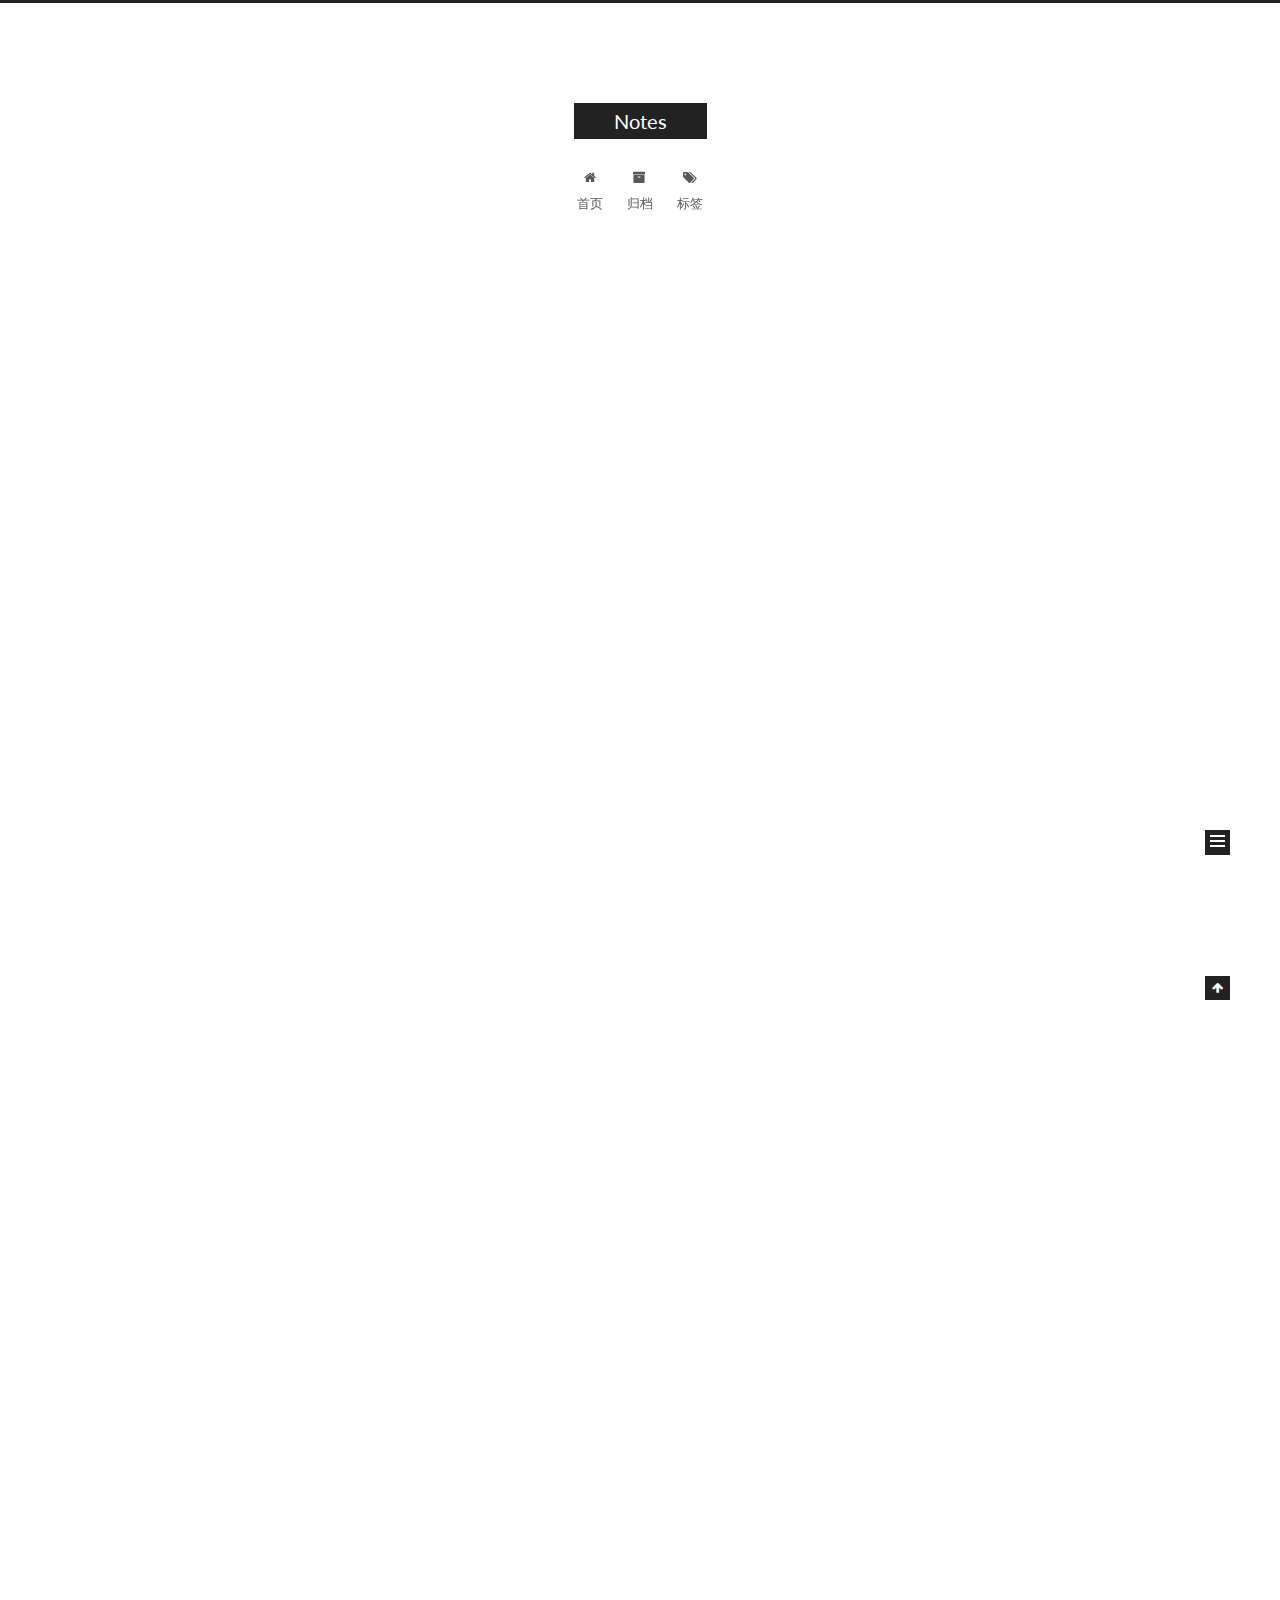
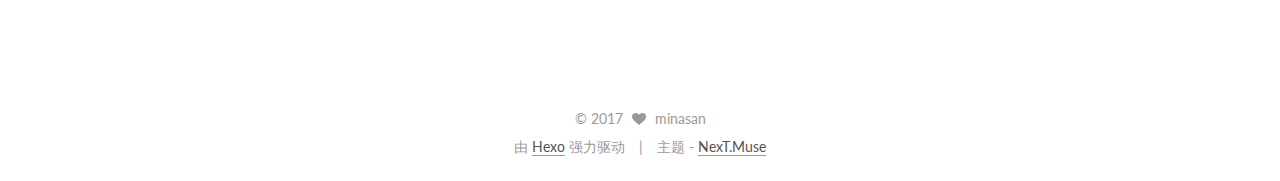
<file: index.html>
<!doctype html>



  


<html class="theme-next muse use-motion">
<head>
  <meta charset="UTF-8"/>
<meta http-equiv="X-UA-Compatible" content="IE=edge,chrome=1" />
<meta name="viewport" content="width=device-width, initial-scale=1, maximum-scale=1"/>



<meta http-equiv="Cache-Control" content="no-transform" />
<meta http-equiv="Cache-Control" content="no-siteapp" />












  
  
  <link href="/vendors/fancybox/source/jquery.fancybox.css?v=2.1.5" rel="stylesheet" type="text/css" />




  
  
  
  

  
    
    
  

  

  

  

  

  
    
    
    <link href="//fonts.googleapis.com/css?family=Lato:300,300italic,400,400italic,700,700italic&subset=latin,latin-ext" rel="stylesheet" type="text/css">
  






<link href="/vendors/font-awesome/css/font-awesome.min.css?v=4.4.0" rel="stylesheet" type="text/css" />

<link href="/css/main.css?v=5.0.1" rel="stylesheet" type="text/css" />


  <meta name="keywords" content="Hexo, NexT" />








  <link rel="shortcut icon" type="image/x-icon" href="/favicon.ico?v=5.0.1" />






<meta property="og:type" content="website">
<meta property="og:title" content="Notes">
<meta property="og:url" content="http://minasan.github.io/index.html">
<meta property="og:site_name" content="Notes">
<meta name="twitter:card" content="summary">
<meta name="twitter:title" content="Notes">



<script type="text/javascript" id="hexo.configuration">
  var NexT = window.NexT || {};
  var CONFIG = {
    scheme: 'Muse',
    sidebar: {"position":"left","display":"post"},
    fancybox: true,
    motion: true,
    duoshuo: {
      userId: 0,
      author: '博主'
    }
  };
</script>




  <link rel="canonical" href="http://minasan.github.io/"/>

  <title> Notes </title>
</head>

<body itemscope itemtype="http://schema.org/WebPage" lang="zh-Hans">

  










  
  
    
  

  <div class="container one-collumn sidebar-position-left 
   page-home 
 ">
    <div class="headband"></div>

    <header id="header" class="header" itemscope itemtype="http://schema.org/WPHeader">
      <div class="header-inner"><div class="site-meta ">
  

  <div class="custom-logo-site-title">
    <a href="/"  class="brand" rel="start">
      <span class="logo-line-before"><i></i></span>
      <span class="site-title">Notes</span>
      <span class="logo-line-after"><i></i></span>
    </a>
  </div>
  <p class="site-subtitle"></p>
</div>

<div class="site-nav-toggle">
  <button>
    <span class="btn-bar"></span>
    <span class="btn-bar"></span>
    <span class="btn-bar"></span>
  </button>
</div>

<nav class="site-nav">
  

  
    <ul id="menu" class="menu">
      
        
        <li class="menu-item menu-item-home">
          <a href="/" rel="section">
            
              <i class="menu-item-icon fa fa-fw fa-home"></i> <br />
            
            首页
          </a>
        </li>
      
        
        <li class="menu-item menu-item-archives">
          <a href="/archives" rel="section">
            
              <i class="menu-item-icon fa fa-fw fa-archive"></i> <br />
            
            归档
          </a>
        </li>
      
        
        <li class="menu-item menu-item-tags">
          <a href="/tags" rel="section">
            
              <i class="menu-item-icon fa fa-fw fa-tags"></i> <br />
            
            标签
          </a>
        </li>
      

      
    </ul>
  

  
</nav>

 </div>
    </header>

    <main id="main" class="main">
      <div class="main-inner">
        <div class="content-wrap">
          <div id="content" class="content">
            
  <section id="posts" class="posts-expand">
    
      

  
  

  
  
  

  <article class="post post-type-normal " itemscope itemtype="http://schema.org/Article">

    
      <header class="post-header">

        
        
          <h1 class="post-title" itemprop="name headline">
            
            
              
                
                <a class="post-title-link" href="/2017/01/14/test/" itemprop="url">
                  Test Post
                </a>
              
            
          </h1>
        

        <div class="post-meta">
          <span class="post-time">
            <span class="post-meta-item-icon">
              <i class="fa fa-calendar-o"></i>
            </span>
            <span class="post-meta-item-text">发表于</span>
            <time itemprop="dateCreated" datetime="2017-01-14T11:54:35+08:00" content="2017-01-14">
              2017-01-14
            </time>
          </span>

          

          
            
          

          

          
          

          
        </div>
      </header>
    


    <div class="post-body" itemprop="articleBody">

      
      

      
        
          
            <p>This is a test post.</p>

          
        
      
    </div>

    <div>
      
    </div>

    <div>
      
    </div>

    <footer class="post-footer">
      

      

      
      
        <div class="post-eof"></div>
      
    </footer>
  </article>


    
      

  
  

  
  
  

  <article class="post post-type-normal " itemscope itemtype="http://schema.org/Article">

    
      <header class="post-header">

        
        
          <h1 class="post-title" itemprop="name headline">
            
            
              
                
                <a class="post-title-link" href="/2017/01/14/hello-world/" itemprop="url">
                  Hello World
                </a>
              
            
          </h1>
        

        <div class="post-meta">
          <span class="post-time">
            <span class="post-meta-item-icon">
              <i class="fa fa-calendar-o"></i>
            </span>
            <span class="post-meta-item-text">发表于</span>
            <time itemprop="dateCreated" datetime="2017-01-14T11:54:23+08:00" content="2017-01-14">
              2017-01-14
            </time>
          </span>

          

          
            
          

          

          
          

          
        </div>
      </header>
    


    <div class="post-body" itemprop="articleBody">

      
      

      
        
          
            <p>Welcome to <a href="https://hexo.io/" target="_blank" rel="external">Hexo</a>! This is your very first post. Check <a href="https://hexo.io/docs/" target="_blank" rel="external">documentation</a> for more info. If you get any problems when using Hexo, you can find the answer in <a href="https://hexo.io/docs/troubleshooting.html" target="_blank" rel="external">troubleshooting</a> or you can ask me on <a href="https://github.com/hexojs/hexo/issues" target="_blank" rel="external">GitHub</a>.</p>
<h2 id="Quick-Start"><a href="#Quick-Start" class="headerlink" title="Quick Start"></a>Quick Start</h2><h3 id="Create-a-new-post"><a href="#Create-a-new-post" class="headerlink" title="Create a new post"></a>Create a new post</h3><figure class="highlight bash"><table><tr><td class="gutter"><pre><div class="line">1</div></pre></td><td class="code"><pre><div class="line">$ hexo new <span class="string">"My New Post"</span></div></pre></td></tr></table></figure>
<p>More info: <a href="https://hexo.io/docs/writing.html" target="_blank" rel="external">Writing</a></p>
<h3 id="Run-server"><a href="#Run-server" class="headerlink" title="Run server"></a>Run server</h3><figure class="highlight bash"><table><tr><td class="gutter"><pre><div class="line">1</div></pre></td><td class="code"><pre><div class="line">$ hexo server</div></pre></td></tr></table></figure>
<p>More info: <a href="https://hexo.io/docs/server.html" target="_blank" rel="external">Server</a></p>
<h3 id="Generate-static-files"><a href="#Generate-static-files" class="headerlink" title="Generate static files"></a>Generate static files</h3><figure class="highlight bash"><table><tr><td class="gutter"><pre><div class="line">1</div></pre></td><td class="code"><pre><div class="line">$ hexo generate</div></pre></td></tr></table></figure>
<p>More info: <a href="https://hexo.io/docs/generating.html" target="_blank" rel="external">Generating</a></p>
<h3 id="Deploy-to-remote-sites"><a href="#Deploy-to-remote-sites" class="headerlink" title="Deploy to remote sites"></a>Deploy to remote sites</h3><figure class="highlight bash"><table><tr><td class="gutter"><pre><div class="line">1</div></pre></td><td class="code"><pre><div class="line">$ hexo deploy</div></pre></td></tr></table></figure>
<p>More info: <a href="https://hexo.io/docs/deployment.html" target="_blank" rel="external">Deployment</a></p>

          
        
      
    </div>

    <div>
      
    </div>

    <div>
      
    </div>

    <footer class="post-footer">
      

      

      
      
        <div class="post-eof"></div>
      
    </footer>
  </article>


    
  </section>

  


          </div>
          


          

        </div>
        
          
  
  <div class="sidebar-toggle">
    <div class="sidebar-toggle-line-wrap">
      <span class="sidebar-toggle-line sidebar-toggle-line-first"></span>
      <span class="sidebar-toggle-line sidebar-toggle-line-middle"></span>
      <span class="sidebar-toggle-line sidebar-toggle-line-last"></span>
    </div>
  </div>

  <aside id="sidebar" class="sidebar">
    <div class="sidebar-inner">

      

      

      <section class="site-overview sidebar-panel  sidebar-panel-active ">
        <div class="site-author motion-element" itemprop="author" itemscope itemtype="http://schema.org/Person">
          <img class="site-author-image" itemprop="image"
               src="/images/avatar.gif"
               alt="minasan" />
          <p class="site-author-name" itemprop="name">minasan</p>
          <p class="site-description motion-element" itemprop="description"></p>
        </div>
        <nav class="site-state motion-element">
          <div class="site-state-item site-state-posts">
            <a href="/archives">
              <span class="site-state-item-count">2</span>
              <span class="site-state-item-name">日志</span>
            </a>
          </div>

          

          

        </nav>

        

        <div class="links-of-author motion-element">
          
        </div>

        
        

        
        

      </section>

      

    </div>
  </aside>


        
      </div>
    </main>

    <footer id="footer" class="footer">
      <div class="footer-inner">
        <div class="copyright" >
  
  &copy; 
  <span itemprop="copyrightYear">2017</span>
  <span class="with-love">
    <i class="fa fa-heart"></i>
  </span>
  <span class="author" itemprop="copyrightHolder">minasan</span>
</div>

<div class="powered-by">
  由 <a class="theme-link" href="https://hexo.io">Hexo</a> 强力驱动
</div>

<div class="theme-info">
  主题 -
  <a class="theme-link" href="https://github.com/iissnan/hexo-theme-next">
    NexT.Muse
  </a>
</div>

        

        
      </div>
    </footer>

    <div class="back-to-top">
      <i class="fa fa-arrow-up"></i>
    </div>
  </div>

  

<script type="text/javascript">
  if (Object.prototype.toString.call(window.Promise) !== '[object Function]') {
    window.Promise = null;
  }
</script>









  



  
  <script type="text/javascript" src="/vendors/jquery/index.js?v=2.1.3"></script>

  
  <script type="text/javascript" src="/vendors/fastclick/lib/fastclick.min.js?v=1.0.6"></script>

  
  <script type="text/javascript" src="/vendors/jquery_lazyload/jquery.lazyload.js?v=1.9.7"></script>

  
  <script type="text/javascript" src="/vendors/velocity/velocity.min.js?v=1.2.1"></script>

  
  <script type="text/javascript" src="/vendors/velocity/velocity.ui.min.js?v=1.2.1"></script>

  
  <script type="text/javascript" src="/vendors/fancybox/source/jquery.fancybox.pack.js?v=2.1.5"></script>


  


  <script type="text/javascript" src="/js/src/utils.js?v=5.0.1"></script>

  <script type="text/javascript" src="/js/src/motion.js?v=5.0.1"></script>



  
  

  

  


  <script type="text/javascript" src="/js/src/bootstrap.js?v=5.0.1"></script>



  



  




  
  

  

  

  

</body>
</html>
</file>
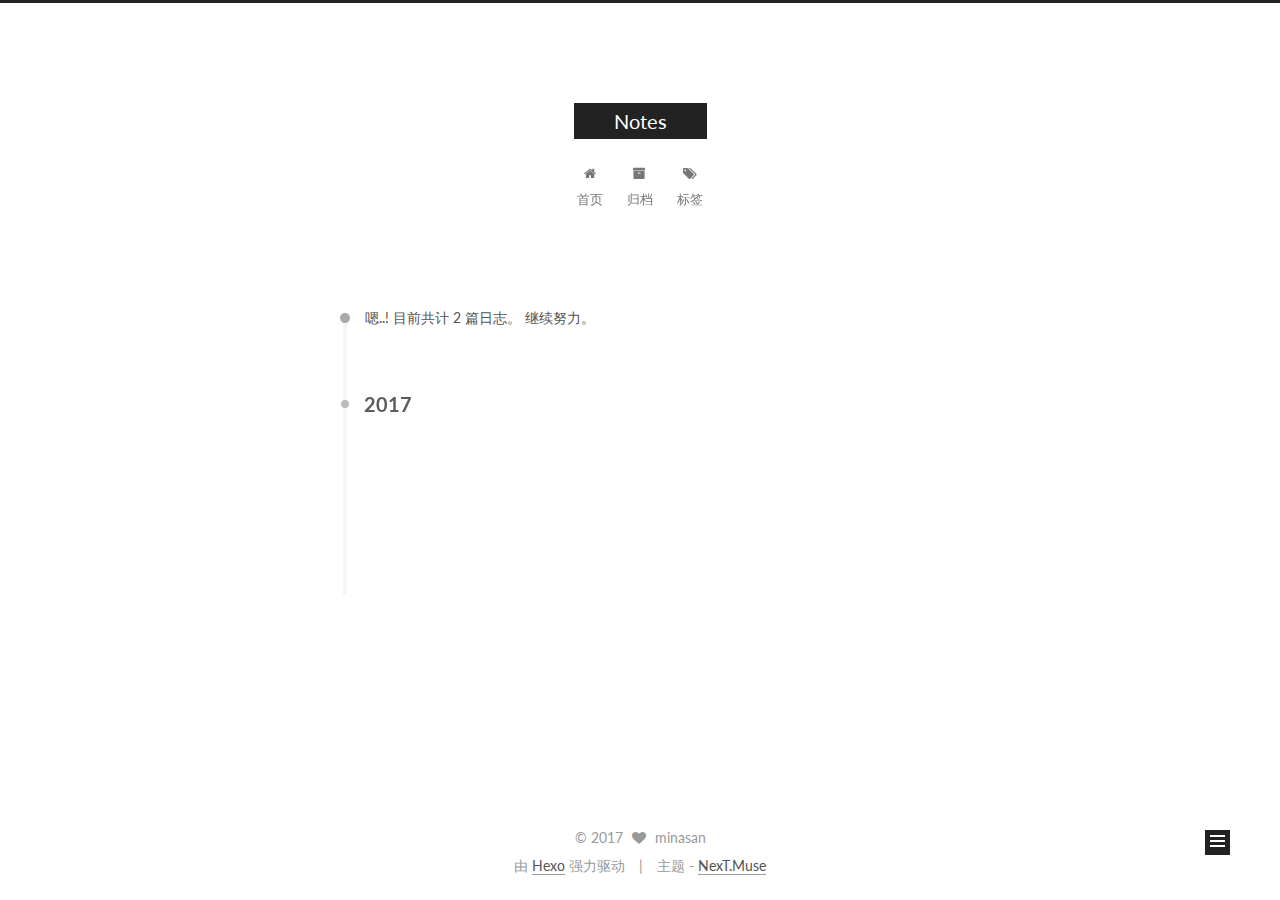
<file: archives/index.html>
<!doctype html>



  


<html class="theme-next muse use-motion">
<head>
  <meta charset="UTF-8"/>
<meta http-equiv="X-UA-Compatible" content="IE=edge,chrome=1" />
<meta name="viewport" content="width=device-width, initial-scale=1, maximum-scale=1"/>



<meta http-equiv="Cache-Control" content="no-transform" />
<meta http-equiv="Cache-Control" content="no-siteapp" />












  
  
  <link href="/vendors/fancybox/source/jquery.fancybox.css?v=2.1.5" rel="stylesheet" type="text/css" />




  
  
  
  

  
    
    
  

  

  

  

  

  
    
    
    <link href="//fonts.googleapis.com/css?family=Lato:300,300italic,400,400italic,700,700italic&subset=latin,latin-ext" rel="stylesheet" type="text/css">
  






<link href="/vendors/font-awesome/css/font-awesome.min.css?v=4.4.0" rel="stylesheet" type="text/css" />

<link href="/css/main.css?v=5.0.1" rel="stylesheet" type="text/css" />


  <meta name="keywords" content="Hexo, NexT" />








  <link rel="shortcut icon" type="image/x-icon" href="/favicon.ico?v=5.0.1" />






<meta property="og:type" content="website">
<meta property="og:title" content="Notes">
<meta property="og:url" content="http://minasan.github.io/archives/index.html">
<meta property="og:site_name" content="Notes">
<meta name="twitter:card" content="summary">
<meta name="twitter:title" content="Notes">



<script type="text/javascript" id="hexo.configuration">
  var NexT = window.NexT || {};
  var CONFIG = {
    scheme: 'Muse',
    sidebar: {"position":"left","display":"post"},
    fancybox: true,
    motion: true,
    duoshuo: {
      userId: 0,
      author: '博主'
    }
  };
</script>




  <link rel="canonical" href="http://minasan.github.io/archives/"/>

  <title> 归档 | Notes </title>
</head>

<body itemscope itemtype="http://schema.org/WebPage" lang="zh-Hans">

  










  
  
    
  

  <div class="container one-collumn sidebar-position-left  page-archive  ">
    <div class="headband"></div>

    <header id="header" class="header" itemscope itemtype="http://schema.org/WPHeader">
      <div class="header-inner"><div class="site-meta ">
  

  <div class="custom-logo-site-title">
    <a href="/"  class="brand" rel="start">
      <span class="logo-line-before"><i></i></span>
      <span class="site-title">Notes</span>
      <span class="logo-line-after"><i></i></span>
    </a>
  </div>
  <p class="site-subtitle"></p>
</div>

<div class="site-nav-toggle">
  <button>
    <span class="btn-bar"></span>
    <span class="btn-bar"></span>
    <span class="btn-bar"></span>
  </button>
</div>

<nav class="site-nav">
  

  
    <ul id="menu" class="menu">
      
        
        <li class="menu-item menu-item-home">
          <a href="/" rel="section">
            
              <i class="menu-item-icon fa fa-fw fa-home"></i> <br />
            
            首页
          </a>
        </li>
      
        
        <li class="menu-item menu-item-archives">
          <a href="/archives" rel="section">
            
              <i class="menu-item-icon fa fa-fw fa-archive"></i> <br />
            
            归档
          </a>
        </li>
      
        
        <li class="menu-item menu-item-tags">
          <a href="/tags" rel="section">
            
              <i class="menu-item-icon fa fa-fw fa-tags"></i> <br />
            
            标签
          </a>
        </li>
      

      
    </ul>
  

  
</nav>

 </div>
    </header>

    <main id="main" class="main">
      <div class="main-inner">
        <div class="content-wrap">
          <div id="content" class="content">
            

  <section id="posts" class="posts-collapse">
    <span class="archive-move-on"></span>

    <span class="archive-page-counter">
      
      
      
        
      
      嗯..! 目前共计 2 篇日志。 继续努力。
    </span>

    

      
      
      

      
        
        <div class="collection-title">
          <h2 class="archive-year motion-element" id="archive-year-2017">2017</h2>
        </div>
      
      

      

  <article class="post post-type-normal" itemscope itemtype="http://schema.org/Article">
    <header class="post-header">

      <h1 class="post-title">
        
            <a class="post-title-link" href="/2017/01/14/test/" itemprop="url">
              
                <span itemprop="name">Test Post</span>
              
            </a>
        
      </h1>

      <div class="post-meta">
        <time class="post-time" itemprop="dateCreated"
              datetime="2017-01-14T11:54:35+08:00"
              content="2017-01-14" >
          01-14
        </time>
      </div>

    </header>
  </article>



    

      
      
      

      
      

      

  <article class="post post-type-normal" itemscope itemtype="http://schema.org/Article">
    <header class="post-header">

      <h1 class="post-title">
        
            <a class="post-title-link" href="/2017/01/14/hello-world/" itemprop="url">
              
                <span itemprop="name">Hello World</span>
              
            </a>
        
      </h1>

      <div class="post-meta">
        <time class="post-time" itemprop="dateCreated"
              datetime="2017-01-14T11:54:23+08:00"
              content="2017-01-14" >
          01-14
        </time>
      </div>

    </header>
  </article>



    

  </section>

  



          </div>
          


          

        </div>
        
          
  
  <div class="sidebar-toggle">
    <div class="sidebar-toggle-line-wrap">
      <span class="sidebar-toggle-line sidebar-toggle-line-first"></span>
      <span class="sidebar-toggle-line sidebar-toggle-line-middle"></span>
      <span class="sidebar-toggle-line sidebar-toggle-line-last"></span>
    </div>
  </div>

  <aside id="sidebar" class="sidebar">
    <div class="sidebar-inner">

      

      

      <section class="site-overview sidebar-panel  sidebar-panel-active ">
        <div class="site-author motion-element" itemprop="author" itemscope itemtype="http://schema.org/Person">
          <img class="site-author-image" itemprop="image"
               src="/images/avatar.gif"
               alt="minasan" />
          <p class="site-author-name" itemprop="name">minasan</p>
          <p class="site-description motion-element" itemprop="description"></p>
        </div>
        <nav class="site-state motion-element">
          <div class="site-state-item site-state-posts">
            <a href="/archives">
              <span class="site-state-item-count">2</span>
              <span class="site-state-item-name">日志</span>
            </a>
          </div>

          

          

        </nav>

        

        <div class="links-of-author motion-element">
          
        </div>

        
        

        
        

      </section>

      

    </div>
  </aside>


        
      </div>
    </main>

    <footer id="footer" class="footer">
      <div class="footer-inner">
        <div class="copyright" >
  
  &copy; 
  <span itemprop="copyrightYear">2017</span>
  <span class="with-love">
    <i class="fa fa-heart"></i>
  </span>
  <span class="author" itemprop="copyrightHolder">minasan</span>
</div>

<div class="powered-by">
  由 <a class="theme-link" href="https://hexo.io">Hexo</a> 强力驱动
</div>

<div class="theme-info">
  主题 -
  <a class="theme-link" href="https://github.com/iissnan/hexo-theme-next">
    NexT.Muse
  </a>
</div>

        

        
      </div>
    </footer>

    <div class="back-to-top">
      <i class="fa fa-arrow-up"></i>
    </div>
  </div>

  

<script type="text/javascript">
  if (Object.prototype.toString.call(window.Promise) !== '[object Function]') {
    window.Promise = null;
  }
</script>









  



  
  <script type="text/javascript" src="/vendors/jquery/index.js?v=2.1.3"></script>

  
  <script type="text/javascript" src="/vendors/fastclick/lib/fastclick.min.js?v=1.0.6"></script>

  
  <script type="text/javascript" src="/vendors/jquery_lazyload/jquery.lazyload.js?v=1.9.7"></script>

  
  <script type="text/javascript" src="/vendors/velocity/velocity.min.js?v=1.2.1"></script>

  
  <script type="text/javascript" src="/vendors/velocity/velocity.ui.min.js?v=1.2.1"></script>

  
  <script type="text/javascript" src="/vendors/fancybox/source/jquery.fancybox.pack.js?v=2.1.5"></script>


  


  <script type="text/javascript" src="/js/src/utils.js?v=5.0.1"></script>

  <script type="text/javascript" src="/js/src/motion.js?v=5.0.1"></script>



  
  

  
  
    <script type="text/javascript" id="motion.page.archive">
      $('.archive-year').velocity('transition.slideLeftIn');
    </script>
  


  


  <script type="text/javascript" src="/js/src/bootstrap.js?v=5.0.1"></script>



  



  




  
  

  

  

  

</body>
</html>
</file>
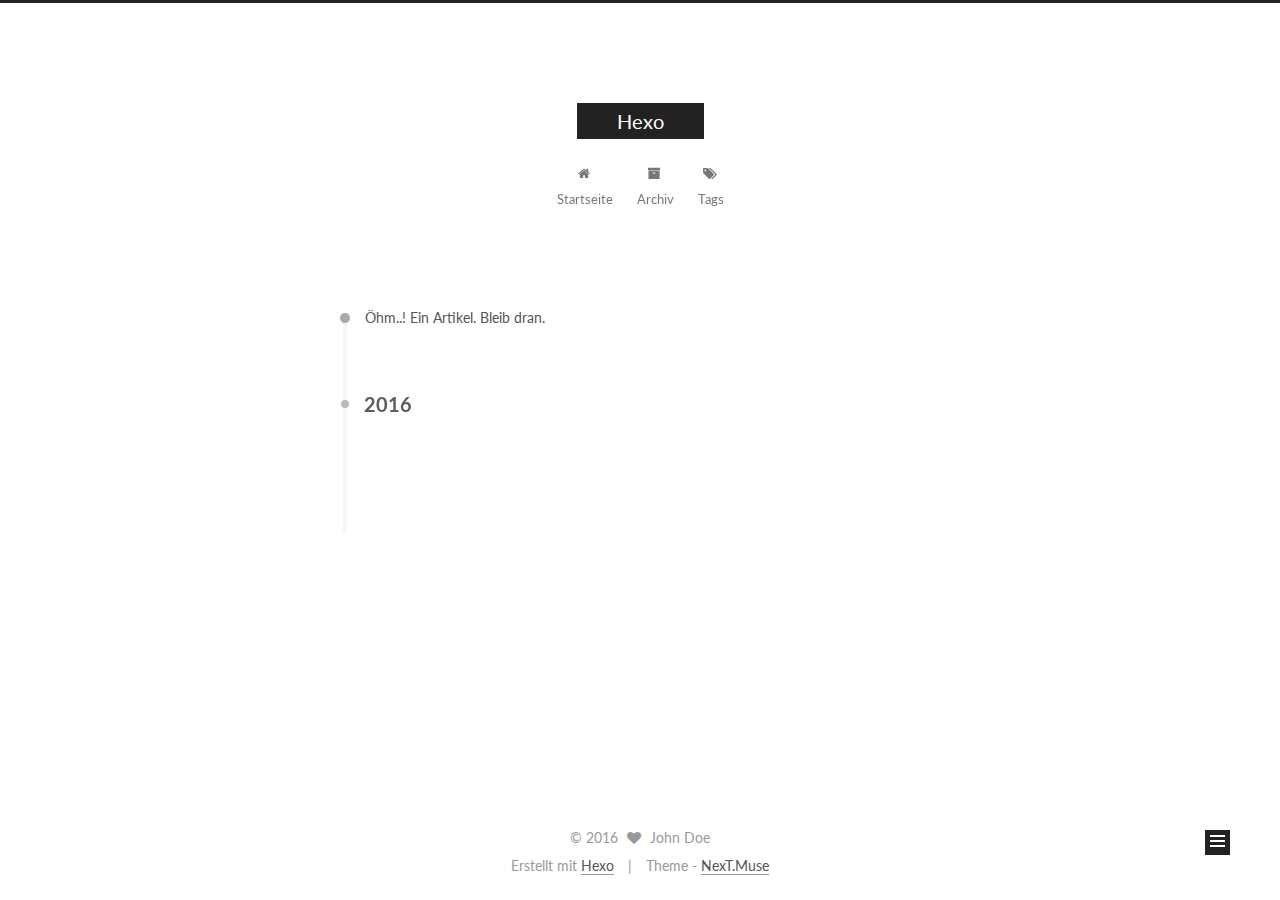
<file: archives/2016/index.html>
<!doctype html>



  


<html class="theme-next muse use-motion">
<head>
  <meta charset="UTF-8"/>
<meta http-equiv="X-UA-Compatible" content="IE=edge,chrome=1" />
<meta name="viewport" content="width=device-width, initial-scale=1, maximum-scale=1"/>



<meta http-equiv="Cache-Control" content="no-transform" />
<meta http-equiv="Cache-Control" content="no-siteapp" />












  
  
  <link href="/vendors/fancybox/source/jquery.fancybox.css?v=2.1.5" rel="stylesheet" type="text/css" />




  
  
  
  

  
    
    
  

  

  

  

  

  
    
    
    <link href="//fonts.googleapis.com/css?family=Lato:300,300italic,400,400italic,700,700italic&subset=latin,latin-ext" rel="stylesheet" type="text/css">
  






<link href="/vendors/font-awesome/css/font-awesome.min.css?v=4.4.0" rel="stylesheet" type="text/css" />

<link href="/css/main.css?v=5.0.1" rel="stylesheet" type="text/css" />


  <meta name="keywords" content="Hexo, NexT" />








  <link rel="shortcut icon" type="image/x-icon" href="/favicon.ico?v=5.0.1" />






<meta property="og:type" content="website">
<meta property="og:title" content="Hexo">
<meta property="og:url" content="http://yoursite.com/archives/2016/index.html">
<meta property="og:site_name" content="Hexo">
<meta name="twitter:card" content="summary">
<meta name="twitter:title" content="Hexo">



<script type="text/javascript" id="hexo.configuration">
  var NexT = window.NexT || {};
  var CONFIG = {
    scheme: 'Muse',
    sidebar: {"position":"left","display":"post"},
    fancybox: true,
    motion: true,
    duoshuo: {
      userId: 0,
      author: 'Author'
    }
  };
</script>




  <link rel="canonical" href="http://yoursite.com/archives/2016/"/>

  <title> Archiv | Hexo </title>
</head>

<body itemscope itemtype="http://schema.org/WebPage" lang="">

  










  
  
    
  

  <div class="container one-collumn sidebar-position-left  page-archive  ">
    <div class="headband"></div>

    <header id="header" class="header" itemscope itemtype="http://schema.org/WPHeader">
      <div class="header-inner"><div class="site-meta ">
  

  <div class="custom-logo-site-title">
    <a href="/"  class="brand" rel="start">
      <span class="logo-line-before"><i></i></span>
      <span class="site-title">Hexo</span>
      <span class="logo-line-after"><i></i></span>
    </a>
  </div>
  <p class="site-subtitle"></p>
</div>

<div class="site-nav-toggle">
  <button>
    <span class="btn-bar"></span>
    <span class="btn-bar"></span>
    <span class="btn-bar"></span>
  </button>
</div>

<nav class="site-nav">
  

  
    <ul id="menu" class="menu">
      
        
        <li class="menu-item menu-item-home">
          <a href="/" rel="section">
            
              <i class="menu-item-icon fa fa-fw fa-home"></i> <br />
            
            Startseite
          </a>
        </li>
      
        
        <li class="menu-item menu-item-archives">
          <a href="/archives" rel="section">
            
              <i class="menu-item-icon fa fa-fw fa-archive"></i> <br />
            
            Archiv
          </a>
        </li>
      
        
        <li class="menu-item menu-item-tags">
          <a href="/tags" rel="section">
            
              <i class="menu-item-icon fa fa-fw fa-tags"></i> <br />
            
            Tags
          </a>
        </li>
      

      
    </ul>
  

  
</nav>

 </div>
    </header>

    <main id="main" class="main">
      <div class="main-inner">
        <div class="content-wrap">
          <div id="content" class="content">
            

  <section id="posts" class="posts-collapse">
    <span class="archive-move-on"></span>

    <span class="archive-page-counter">
      
      
      
        
      
      Öhm..! Ein Artikel. Bleib dran.
    </span>

    

      
      
      

      
        
        <div class="collection-title">
          <h2 class="archive-year motion-element" id="archive-year-2016">2016</h2>
        </div>
      
      

      

  <article class="post post-type-normal" itemscope itemtype="http://schema.org/Article">
    <header class="post-header">

      <h1 class="post-title">
        
            <a class="post-title-link" href="/2016/08/19/hello-world/" itemprop="url">
              
                <span itemprop="name">Hello World</span>
              
            </a>
        
      </h1>

      <div class="post-meta">
        <time class="post-time" itemprop="dateCreated"
              datetime="2016-08-19T00:28:41+08:00"
              content="2016-08-19" >
          08-19
        </time>
      </div>

    </header>
  </article>



    

  </section>

  



          </div>
          


          

        </div>
        
          
  
  <div class="sidebar-toggle">
    <div class="sidebar-toggle-line-wrap">
      <span class="sidebar-toggle-line sidebar-toggle-line-first"></span>
      <span class="sidebar-toggle-line sidebar-toggle-line-middle"></span>
      <span class="sidebar-toggle-line sidebar-toggle-line-last"></span>
    </div>
  </div>

  <aside id="sidebar" class="sidebar">
    <div class="sidebar-inner">

      

      

      <section class="site-overview sidebar-panel  sidebar-panel-active ">
        <div class="site-author motion-element" itemprop="author" itemscope itemtype="http://schema.org/Person">
          <img class="site-author-image" itemprop="image"
               src="/images/avatar.gif"
               alt="John Doe" />
          <p class="site-author-name" itemprop="name">John Doe</p>
          <p class="site-description motion-element" itemprop="description"></p>
        </div>
        <nav class="site-state motion-element">
          <div class="site-state-item site-state-posts">
            <a href="/archives">
              <span class="site-state-item-count">1</span>
              <span class="site-state-item-name">Artikel</span>
            </a>
          </div>

          

          

        </nav>

        

        <div class="links-of-author motion-element">
          
        </div>

        
        

        
        

      </section>

      

    </div>
  </aside>


        
      </div>
    </main>

    <footer id="footer" class="footer">
      <div class="footer-inner">
        <div class="copyright" >
  
  &copy; 
  <span itemprop="copyrightYear">2016</span>
  <span class="with-love">
    <i class="fa fa-heart"></i>
  </span>
  <span class="author" itemprop="copyrightHolder">John Doe</span>
</div>

<div class="powered-by">
  Erstellt mit  <a class="theme-link" href="https://hexo.io">Hexo</a>
</div>

<div class="theme-info">
  Theme -
  <a class="theme-link" href="https://github.com/iissnan/hexo-theme-next">
    NexT.Muse
  </a>
</div>

        

        
      </div>
    </footer>

    <div class="back-to-top">
      <i class="fa fa-arrow-up"></i>
    </div>
  </div>

  

<script type="text/javascript">
  if (Object.prototype.toString.call(window.Promise) !== '[object Function]') {
    window.Promise = null;
  }
</script>









  



  
  <script type="text/javascript" src="/vendors/jquery/index.js?v=2.1.3"></script>

  
  <script type="text/javascript" src="/vendors/fastclick/lib/fastclick.min.js?v=1.0.6"></script>

  
  <script type="text/javascript" src="/vendors/jquery_lazyload/jquery.lazyload.js?v=1.9.7"></script>

  
  <script type="text/javascript" src="/vendors/velocity/velocity.min.js?v=1.2.1"></script>

  
  <script type="text/javascript" src="/vendors/velocity/velocity.ui.min.js?v=1.2.1"></script>

  
  <script type="text/javascript" src="/vendors/fancybox/source/jquery.fancybox.pack.js?v=2.1.5"></script>


  


  <script type="text/javascript" src="/js/src/utils.js?v=5.0.1"></script>

  <script type="text/javascript" src="/js/src/motion.js?v=5.0.1"></script>



  
  

  
  
    <script type="text/javascript" id="motion.page.archive">
      $('.archive-year').velocity('transition.slideLeftIn');
    </script>
  


  


  <script type="text/javascript" src="/js/src/bootstrap.js?v=5.0.1"></script>



  



  




  
  

  

  

  

</body>
</html>
</file>
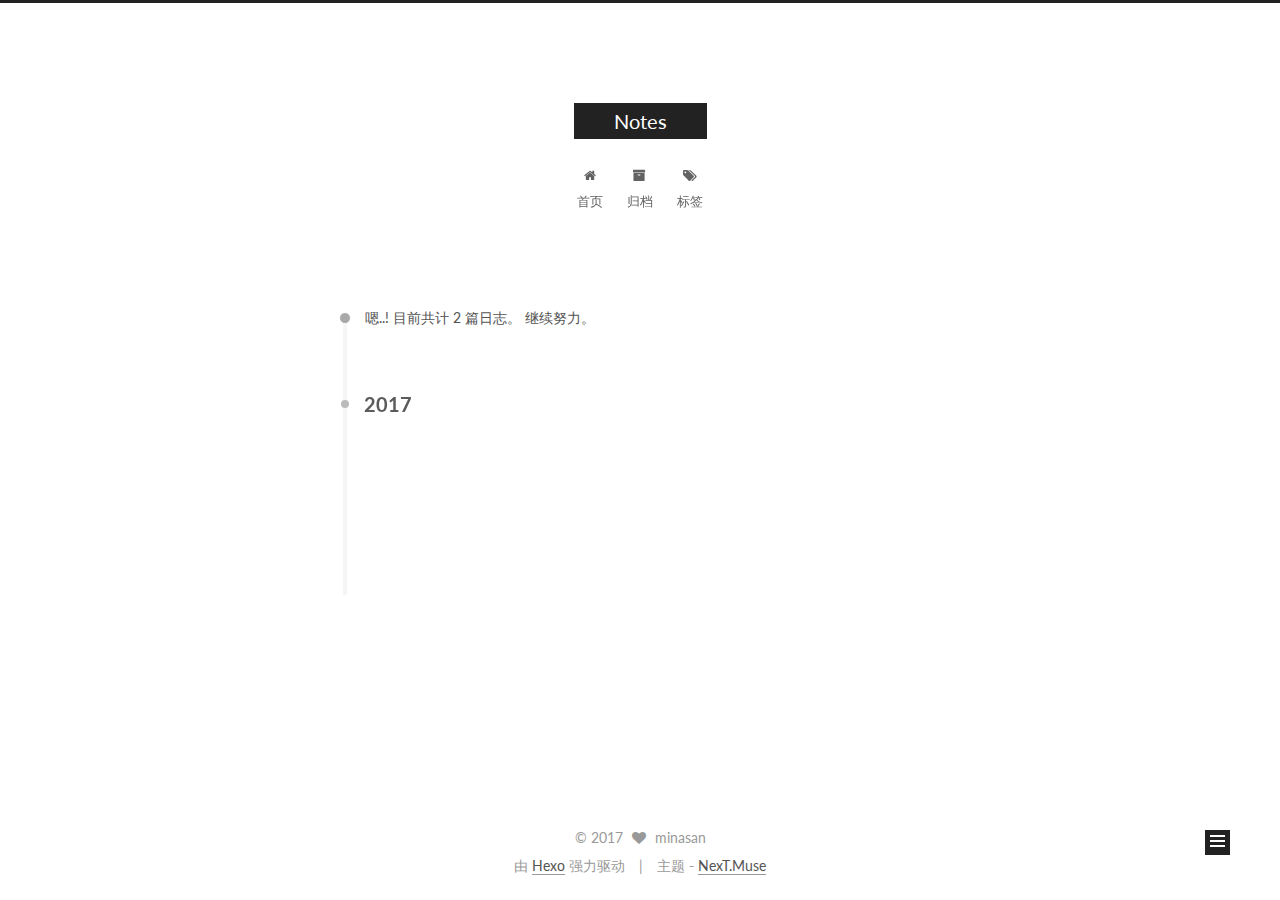
<file: archives/2017/index.html>
<!doctype html>



  


<html class="theme-next muse use-motion">
<head>
  <meta charset="UTF-8"/>
<meta http-equiv="X-UA-Compatible" content="IE=edge,chrome=1" />
<meta name="viewport" content="width=device-width, initial-scale=1, maximum-scale=1"/>



<meta http-equiv="Cache-Control" content="no-transform" />
<meta http-equiv="Cache-Control" content="no-siteapp" />












  
  
  <link href="/vendors/fancybox/source/jquery.fancybox.css?v=2.1.5" rel="stylesheet" type="text/css" />




  
  
  
  

  
    
    
  

  

  

  

  

  
    
    
    <link href="//fonts.googleapis.com/css?family=Lato:300,300italic,400,400italic,700,700italic&subset=latin,latin-ext" rel="stylesheet" type="text/css">
  






<link href="/vendors/font-awesome/css/font-awesome.min.css?v=4.4.0" rel="stylesheet" type="text/css" />

<link href="/css/main.css?v=5.0.1" rel="stylesheet" type="text/css" />


  <meta name="keywords" content="Hexo, NexT" />








  <link rel="shortcut icon" type="image/x-icon" href="/favicon.ico?v=5.0.1" />






<meta property="og:type" content="website">
<meta property="og:title" content="Notes">
<meta property="og:url" content="http://minasan.github.io/archives/2017/index.html">
<meta property="og:site_name" content="Notes">
<meta name="twitter:card" content="summary">
<meta name="twitter:title" content="Notes">



<script type="text/javascript" id="hexo.configuration">
  var NexT = window.NexT || {};
  var CONFIG = {
    scheme: 'Muse',
    sidebar: {"position":"left","display":"post"},
    fancybox: true,
    motion: true,
    duoshuo: {
      userId: 0,
      author: '博主'
    }
  };
</script>




  <link rel="canonical" href="http://minasan.github.io/archives/2017/"/>

  <title> 归档 | Notes </title>
</head>

<body itemscope itemtype="http://schema.org/WebPage" lang="zh-Hans">

  










  
  
    
  

  <div class="container one-collumn sidebar-position-left  page-archive  ">
    <div class="headband"></div>

    <header id="header" class="header" itemscope itemtype="http://schema.org/WPHeader">
      <div class="header-inner"><div class="site-meta ">
  

  <div class="custom-logo-site-title">
    <a href="/"  class="brand" rel="start">
      <span class="logo-line-before"><i></i></span>
      <span class="site-title">Notes</span>
      <span class="logo-line-after"><i></i></span>
    </a>
  </div>
  <p class="site-subtitle"></p>
</div>

<div class="site-nav-toggle">
  <button>
    <span class="btn-bar"></span>
    <span class="btn-bar"></span>
    <span class="btn-bar"></span>
  </button>
</div>

<nav class="site-nav">
  

  
    <ul id="menu" class="menu">
      
        
        <li class="menu-item menu-item-home">
          <a href="/" rel="section">
            
              <i class="menu-item-icon fa fa-fw fa-home"></i> <br />
            
            首页
          </a>
        </li>
      
        
        <li class="menu-item menu-item-archives">
          <a href="/archives" rel="section">
            
              <i class="menu-item-icon fa fa-fw fa-archive"></i> <br />
            
            归档
          </a>
        </li>
      
        
        <li class="menu-item menu-item-tags">
          <a href="/tags" rel="section">
            
              <i class="menu-item-icon fa fa-fw fa-tags"></i> <br />
            
            标签
          </a>
        </li>
      

      
    </ul>
  

  
</nav>

 </div>
    </header>

    <main id="main" class="main">
      <div class="main-inner">
        <div class="content-wrap">
          <div id="content" class="content">
            

  <section id="posts" class="posts-collapse">
    <span class="archive-move-on"></span>

    <span class="archive-page-counter">
      
      
      
        
      
      嗯..! 目前共计 2 篇日志。 继续努力。
    </span>

    

      
      
      

      
        
        <div class="collection-title">
          <h2 class="archive-year motion-element" id="archive-year-2017">2017</h2>
        </div>
      
      

      

  <article class="post post-type-normal" itemscope itemtype="http://schema.org/Article">
    <header class="post-header">

      <h1 class="post-title">
        
            <a class="post-title-link" href="/2017/01/14/test/" itemprop="url">
              
                <span itemprop="name">Test Post</span>
              
            </a>
        
      </h1>

      <div class="post-meta">
        <time class="post-time" itemprop="dateCreated"
              datetime="2017-01-14T11:54:35+08:00"
              content="2017-01-14" >
          01-14
        </time>
      </div>

    </header>
  </article>



    

      
      
      

      
      

      

  <article class="post post-type-normal" itemscope itemtype="http://schema.org/Article">
    <header class="post-header">

      <h1 class="post-title">
        
            <a class="post-title-link" href="/2017/01/14/hello-world/" itemprop="url">
              
                <span itemprop="name">Hello World</span>
              
            </a>
        
      </h1>

      <div class="post-meta">
        <time class="post-time" itemprop="dateCreated"
              datetime="2017-01-14T11:54:23+08:00"
              content="2017-01-14" >
          01-14
        </time>
      </div>

    </header>
  </article>



    

  </section>

  



          </div>
          


          

        </div>
        
          
  
  <div class="sidebar-toggle">
    <div class="sidebar-toggle-line-wrap">
      <span class="sidebar-toggle-line sidebar-toggle-line-first"></span>
      <span class="sidebar-toggle-line sidebar-toggle-line-middle"></span>
      <span class="sidebar-toggle-line sidebar-toggle-line-last"></span>
    </div>
  </div>

  <aside id="sidebar" class="sidebar">
    <div class="sidebar-inner">

      

      

      <section class="site-overview sidebar-panel  sidebar-panel-active ">
        <div class="site-author motion-element" itemprop="author" itemscope itemtype="http://schema.org/Person">
          <img class="site-author-image" itemprop="image"
               src="/images/avatar.gif"
               alt="minasan" />
          <p class="site-author-name" itemprop="name">minasan</p>
          <p class="site-description motion-element" itemprop="description"></p>
        </div>
        <nav class="site-state motion-element">
          <div class="site-state-item site-state-posts">
            <a href="/archives">
              <span class="site-state-item-count">2</span>
              <span class="site-state-item-name">日志</span>
            </a>
          </div>

          

          

        </nav>

        

        <div class="links-of-author motion-element">
          
        </div>

        
        

        
        

      </section>

      

    </div>
  </aside>


        
      </div>
    </main>

    <footer id="footer" class="footer">
      <div class="footer-inner">
        <div class="copyright" >
  
  &copy; 
  <span itemprop="copyrightYear">2017</span>
  <span class="with-love">
    <i class="fa fa-heart"></i>
  </span>
  <span class="author" itemprop="copyrightHolder">minasan</span>
</div>

<div class="powered-by">
  由 <a class="theme-link" href="https://hexo.io">Hexo</a> 强力驱动
</div>

<div class="theme-info">
  主题 -
  <a class="theme-link" href="https://github.com/iissnan/hexo-theme-next">
    NexT.Muse
  </a>
</div>

        

        
      </div>
    </footer>

    <div class="back-to-top">
      <i class="fa fa-arrow-up"></i>
    </div>
  </div>

  

<script type="text/javascript">
  if (Object.prototype.toString.call(window.Promise) !== '[object Function]') {
    window.Promise = null;
  }
</script>









  



  
  <script type="text/javascript" src="/vendors/jquery/index.js?v=2.1.3"></script>

  
  <script type="text/javascript" src="/vendors/fastclick/lib/fastclick.min.js?v=1.0.6"></script>

  
  <script type="text/javascript" src="/vendors/jquery_lazyload/jquery.lazyload.js?v=1.9.7"></script>

  
  <script type="text/javascript" src="/vendors/velocity/velocity.min.js?v=1.2.1"></script>

  
  <script type="text/javascript" src="/vendors/velocity/velocity.ui.min.js?v=1.2.1"></script>

  
  <script type="text/javascript" src="/vendors/fancybox/source/jquery.fancybox.pack.js?v=2.1.5"></script>


  


  <script type="text/javascript" src="/js/src/utils.js?v=5.0.1"></script>

  <script type="text/javascript" src="/js/src/motion.js?v=5.0.1"></script>



  
  

  
  
    <script type="text/javascript" id="motion.page.archive">
      $('.archive-year').velocity('transition.slideLeftIn');
    </script>
  


  


  <script type="text/javascript" src="/js/src/bootstrap.js?v=5.0.1"></script>



  



  




  
  

  

  

  

</body>
</html>
</file>
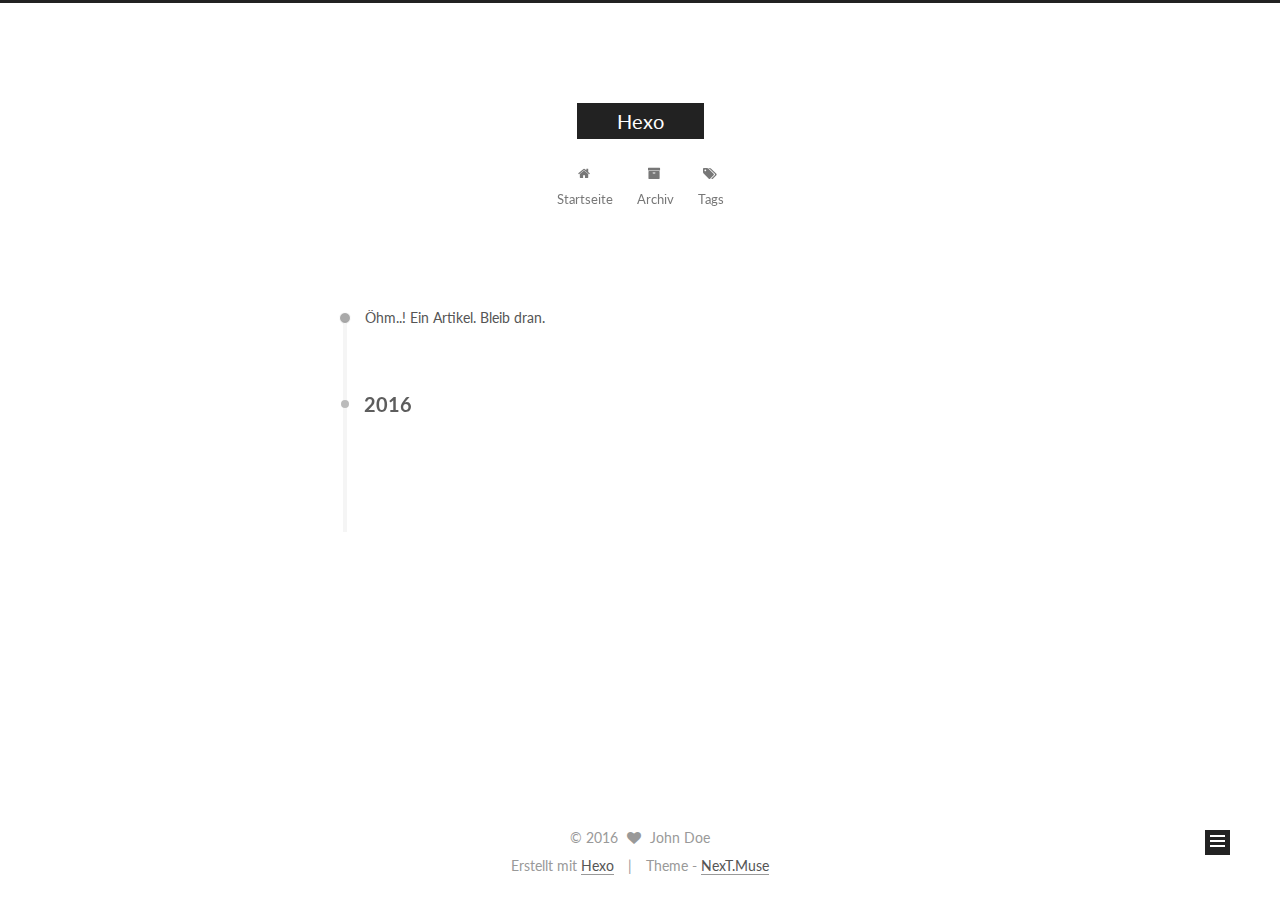
<file: archives/2016/08/index.html>
<!doctype html>



  


<html class="theme-next muse use-motion">
<head>
  <meta charset="UTF-8"/>
<meta http-equiv="X-UA-Compatible" content="IE=edge,chrome=1" />
<meta name="viewport" content="width=device-width, initial-scale=1, maximum-scale=1"/>



<meta http-equiv="Cache-Control" content="no-transform" />
<meta http-equiv="Cache-Control" content="no-siteapp" />












  
  
  <link href="/vendors/fancybox/source/jquery.fancybox.css?v=2.1.5" rel="stylesheet" type="text/css" />




  
  
  
  

  
    
    
  

  

  

  

  

  
    
    
    <link href="//fonts.googleapis.com/css?family=Lato:300,300italic,400,400italic,700,700italic&subset=latin,latin-ext" rel="stylesheet" type="text/css">
  






<link href="/vendors/font-awesome/css/font-awesome.min.css?v=4.4.0" rel="stylesheet" type="text/css" />

<link href="/css/main.css?v=5.0.1" rel="stylesheet" type="text/css" />


  <meta name="keywords" content="Hexo, NexT" />








  <link rel="shortcut icon" type="image/x-icon" href="/favicon.ico?v=5.0.1" />






<meta property="og:type" content="website">
<meta property="og:title" content="Hexo">
<meta property="og:url" content="http://yoursite.com/archives/2016/08/index.html">
<meta property="og:site_name" content="Hexo">
<meta name="twitter:card" content="summary">
<meta name="twitter:title" content="Hexo">



<script type="text/javascript" id="hexo.configuration">
  var NexT = window.NexT || {};
  var CONFIG = {
    scheme: 'Muse',
    sidebar: {"position":"left","display":"post"},
    fancybox: true,
    motion: true,
    duoshuo: {
      userId: 0,
      author: 'Author'
    }
  };
</script>




  <link rel="canonical" href="http://yoursite.com/archives/2016/08/"/>

  <title> Archiv | Hexo </title>
</head>

<body itemscope itemtype="http://schema.org/WebPage" lang="">

  










  
  
    
  

  <div class="container one-collumn sidebar-position-left  page-archive  ">
    <div class="headband"></div>

    <header id="header" class="header" itemscope itemtype="http://schema.org/WPHeader">
      <div class="header-inner"><div class="site-meta ">
  

  <div class="custom-logo-site-title">
    <a href="/"  class="brand" rel="start">
      <span class="logo-line-before"><i></i></span>
      <span class="site-title">Hexo</span>
      <span class="logo-line-after"><i></i></span>
    </a>
  </div>
  <p class="site-subtitle"></p>
</div>

<div class="site-nav-toggle">
  <button>
    <span class="btn-bar"></span>
    <span class="btn-bar"></span>
    <span class="btn-bar"></span>
  </button>
</div>

<nav class="site-nav">
  

  
    <ul id="menu" class="menu">
      
        
        <li class="menu-item menu-item-home">
          <a href="/" rel="section">
            
              <i class="menu-item-icon fa fa-fw fa-home"></i> <br />
            
            Startseite
          </a>
        </li>
      
        
        <li class="menu-item menu-item-archives">
          <a href="/archives" rel="section">
            
              <i class="menu-item-icon fa fa-fw fa-archive"></i> <br />
            
            Archiv
          </a>
        </li>
      
        
        <li class="menu-item menu-item-tags">
          <a href="/tags" rel="section">
            
              <i class="menu-item-icon fa fa-fw fa-tags"></i> <br />
            
            Tags
          </a>
        </li>
      

      
    </ul>
  

  
</nav>

 </div>
    </header>

    <main id="main" class="main">
      <div class="main-inner">
        <div class="content-wrap">
          <div id="content" class="content">
            

  <section id="posts" class="posts-collapse">
    <span class="archive-move-on"></span>

    <span class="archive-page-counter">
      
      
      
        
      
      Öhm..! Ein Artikel. Bleib dran.
    </span>

    

      
      
      

      
        
        <div class="collection-title">
          <h2 class="archive-year motion-element" id="archive-year-2016">2016</h2>
        </div>
      
      

      

  <article class="post post-type-normal" itemscope itemtype="http://schema.org/Article">
    <header class="post-header">

      <h1 class="post-title">
        
            <a class="post-title-link" href="/2016/08/19/hello-world/" itemprop="url">
              
                <span itemprop="name">Hello World</span>
              
            </a>
        
      </h1>

      <div class="post-meta">
        <time class="post-time" itemprop="dateCreated"
              datetime="2016-08-19T00:28:41+08:00"
              content="2016-08-19" >
          08-19
        </time>
      </div>

    </header>
  </article>



    

  </section>

  



          </div>
          


          

        </div>
        
          
  
  <div class="sidebar-toggle">
    <div class="sidebar-toggle-line-wrap">
      <span class="sidebar-toggle-line sidebar-toggle-line-first"></span>
      <span class="sidebar-toggle-line sidebar-toggle-line-middle"></span>
      <span class="sidebar-toggle-line sidebar-toggle-line-last"></span>
    </div>
  </div>

  <aside id="sidebar" class="sidebar">
    <div class="sidebar-inner">

      

      

      <section class="site-overview sidebar-panel  sidebar-panel-active ">
        <div class="site-author motion-element" itemprop="author" itemscope itemtype="http://schema.org/Person">
          <img class="site-author-image" itemprop="image"
               src="/images/avatar.gif"
               alt="John Doe" />
          <p class="site-author-name" itemprop="name">John Doe</p>
          <p class="site-description motion-element" itemprop="description"></p>
        </div>
        <nav class="site-state motion-element">
          <div class="site-state-item site-state-posts">
            <a href="/archives">
              <span class="site-state-item-count">1</span>
              <span class="site-state-item-name">Artikel</span>
            </a>
          </div>

          

          

        </nav>

        

        <div class="links-of-author motion-element">
          
        </div>

        
        

        
        

      </section>

      

    </div>
  </aside>


        
      </div>
    </main>

    <footer id="footer" class="footer">
      <div class="footer-inner">
        <div class="copyright" >
  
  &copy; 
  <span itemprop="copyrightYear">2016</span>
  <span class="with-love">
    <i class="fa fa-heart"></i>
  </span>
  <span class="author" itemprop="copyrightHolder">John Doe</span>
</div>

<div class="powered-by">
  Erstellt mit  <a class="theme-link" href="https://hexo.io">Hexo</a>
</div>

<div class="theme-info">
  Theme -
  <a class="theme-link" href="https://github.com/iissnan/hexo-theme-next">
    NexT.Muse
  </a>
</div>

        

        
      </div>
    </footer>

    <div class="back-to-top">
      <i class="fa fa-arrow-up"></i>
    </div>
  </div>

  

<script type="text/javascript">
  if (Object.prototype.toString.call(window.Promise) !== '[object Function]') {
    window.Promise = null;
  }
</script>









  



  
  <script type="text/javascript" src="/vendors/jquery/index.js?v=2.1.3"></script>

  
  <script type="text/javascript" src="/vendors/fastclick/lib/fastclick.min.js?v=1.0.6"></script>

  
  <script type="text/javascript" src="/vendors/jquery_lazyload/jquery.lazyload.js?v=1.9.7"></script>

  
  <script type="text/javascript" src="/vendors/velocity/velocity.min.js?v=1.2.1"></script>

  
  <script type="text/javascript" src="/vendors/velocity/velocity.ui.min.js?v=1.2.1"></script>

  
  <script type="text/javascript" src="/vendors/fancybox/source/jquery.fancybox.pack.js?v=2.1.5"></script>


  


  <script type="text/javascript" src="/js/src/utils.js?v=5.0.1"></script>

  <script type="text/javascript" src="/js/src/motion.js?v=5.0.1"></script>



  
  

  
  
    <script type="text/javascript" id="motion.page.archive">
      $('.archive-year').velocity('transition.slideLeftIn');
    </script>
  


  


  <script type="text/javascript" src="/js/src/bootstrap.js?v=5.0.1"></script>



  



  




  
  

  

  

  

</body>
</html>
</file>
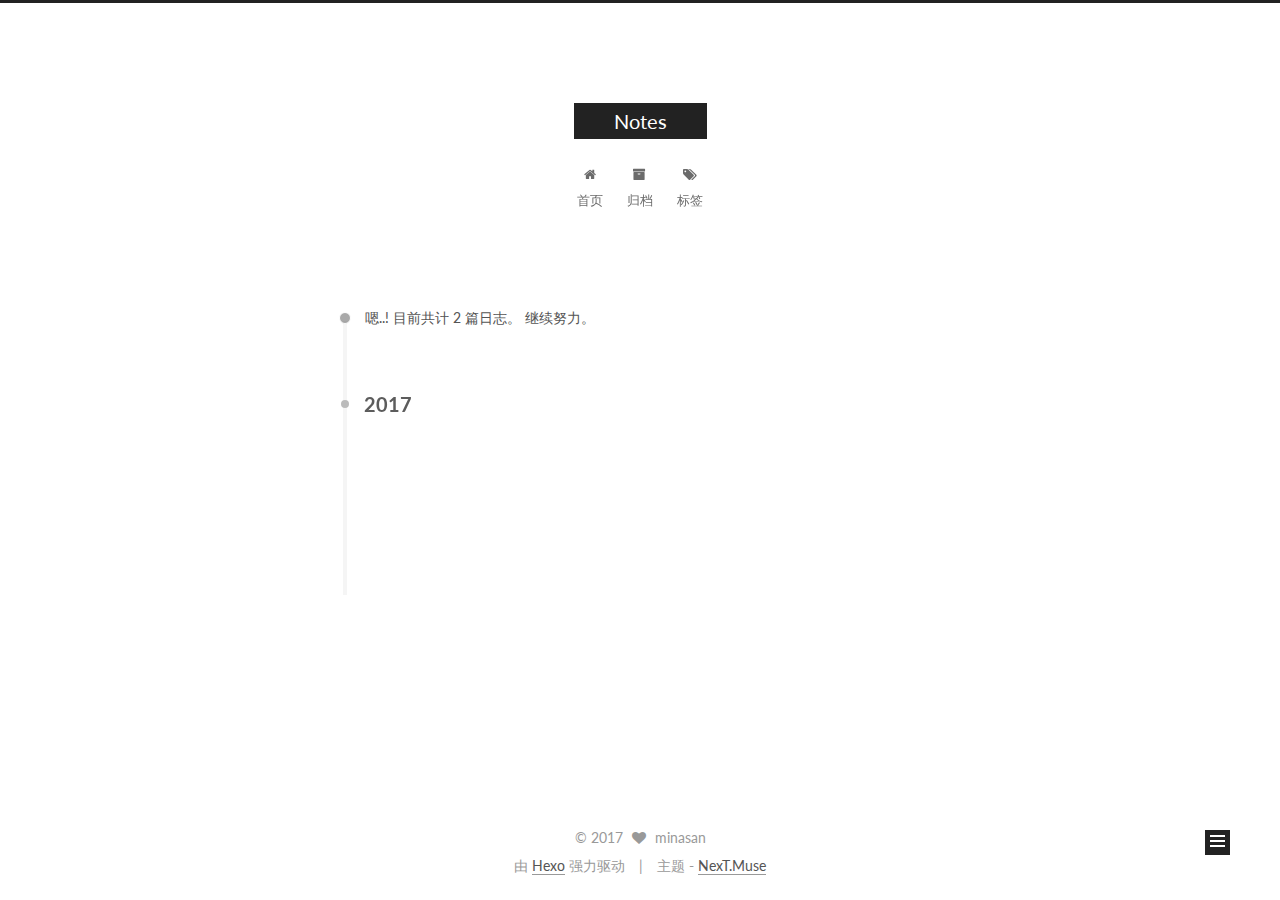
<file: archives/2017/01/index.html>
<!doctype html>



  


<html class="theme-next muse use-motion">
<head>
  <meta charset="UTF-8"/>
<meta http-equiv="X-UA-Compatible" content="IE=edge,chrome=1" />
<meta name="viewport" content="width=device-width, initial-scale=1, maximum-scale=1"/>



<meta http-equiv="Cache-Control" content="no-transform" />
<meta http-equiv="Cache-Control" content="no-siteapp" />












  
  
  <link href="/vendors/fancybox/source/jquery.fancybox.css?v=2.1.5" rel="stylesheet" type="text/css" />




  
  
  
  

  
    
    
  

  

  

  

  

  
    
    
    <link href="//fonts.googleapis.com/css?family=Lato:300,300italic,400,400italic,700,700italic&subset=latin,latin-ext" rel="stylesheet" type="text/css">
  






<link href="/vendors/font-awesome/css/font-awesome.min.css?v=4.4.0" rel="stylesheet" type="text/css" />

<link href="/css/main.css?v=5.0.1" rel="stylesheet" type="text/css" />


  <meta name="keywords" content="Hexo, NexT" />








  <link rel="shortcut icon" type="image/x-icon" href="/favicon.ico?v=5.0.1" />






<meta property="og:type" content="website">
<meta property="og:title" content="Notes">
<meta property="og:url" content="http://minasan.github.io/archives/2017/01/index.html">
<meta property="og:site_name" content="Notes">
<meta name="twitter:card" content="summary">
<meta name="twitter:title" content="Notes">



<script type="text/javascript" id="hexo.configuration">
  var NexT = window.NexT || {};
  var CONFIG = {
    scheme: 'Muse',
    sidebar: {"position":"left","display":"post"},
    fancybox: true,
    motion: true,
    duoshuo: {
      userId: 0,
      author: '博主'
    }
  };
</script>




  <link rel="canonical" href="http://minasan.github.io/archives/2017/01/"/>

  <title> 归档 | Notes </title>
</head>

<body itemscope itemtype="http://schema.org/WebPage" lang="zh-Hans">

  










  
  
    
  

  <div class="container one-collumn sidebar-position-left  page-archive  ">
    <div class="headband"></div>

    <header id="header" class="header" itemscope itemtype="http://schema.org/WPHeader">
      <div class="header-inner"><div class="site-meta ">
  

  <div class="custom-logo-site-title">
    <a href="/"  class="brand" rel="start">
      <span class="logo-line-before"><i></i></span>
      <span class="site-title">Notes</span>
      <span class="logo-line-after"><i></i></span>
    </a>
  </div>
  <p class="site-subtitle"></p>
</div>

<div class="site-nav-toggle">
  <button>
    <span class="btn-bar"></span>
    <span class="btn-bar"></span>
    <span class="btn-bar"></span>
  </button>
</div>

<nav class="site-nav">
  

  
    <ul id="menu" class="menu">
      
        
        <li class="menu-item menu-item-home">
          <a href="/" rel="section">
            
              <i class="menu-item-icon fa fa-fw fa-home"></i> <br />
            
            首页
          </a>
        </li>
      
        
        <li class="menu-item menu-item-archives">
          <a href="/archives" rel="section">
            
              <i class="menu-item-icon fa fa-fw fa-archive"></i> <br />
            
            归档
          </a>
        </li>
      
        
        <li class="menu-item menu-item-tags">
          <a href="/tags" rel="section">
            
              <i class="menu-item-icon fa fa-fw fa-tags"></i> <br />
            
            标签
          </a>
        </li>
      

      
    </ul>
  

  
</nav>

 </div>
    </header>

    <main id="main" class="main">
      <div class="main-inner">
        <div class="content-wrap">
          <div id="content" class="content">
            

  <section id="posts" class="posts-collapse">
    <span class="archive-move-on"></span>

    <span class="archive-page-counter">
      
      
      
        
      
      嗯..! 目前共计 2 篇日志。 继续努力。
    </span>

    

      
      
      

      
        
        <div class="collection-title">
          <h2 class="archive-year motion-element" id="archive-year-2017">2017</h2>
        </div>
      
      

      

  <article class="post post-type-normal" itemscope itemtype="http://schema.org/Article">
    <header class="post-header">

      <h1 class="post-title">
        
            <a class="post-title-link" href="/2017/01/14/test/" itemprop="url">
              
                <span itemprop="name">Test Post</span>
              
            </a>
        
      </h1>

      <div class="post-meta">
        <time class="post-time" itemprop="dateCreated"
              datetime="2017-01-14T11:54:35+08:00"
              content="2017-01-14" >
          01-14
        </time>
      </div>

    </header>
  </article>



    

      
      
      

      
      

      

  <article class="post post-type-normal" itemscope itemtype="http://schema.org/Article">
    <header class="post-header">

      <h1 class="post-title">
        
            <a class="post-title-link" href="/2017/01/14/hello-world/" itemprop="url">
              
                <span itemprop="name">Hello World</span>
              
            </a>
        
      </h1>

      <div class="post-meta">
        <time class="post-time" itemprop="dateCreated"
              datetime="2017-01-14T11:54:23+08:00"
              content="2017-01-14" >
          01-14
        </time>
      </div>

    </header>
  </article>



    

  </section>

  



          </div>
          


          

        </div>
        
          
  
  <div class="sidebar-toggle">
    <div class="sidebar-toggle-line-wrap">
      <span class="sidebar-toggle-line sidebar-toggle-line-first"></span>
      <span class="sidebar-toggle-line sidebar-toggle-line-middle"></span>
      <span class="sidebar-toggle-line sidebar-toggle-line-last"></span>
    </div>
  </div>

  <aside id="sidebar" class="sidebar">
    <div class="sidebar-inner">

      

      

      <section class="site-overview sidebar-panel  sidebar-panel-active ">
        <div class="site-author motion-element" itemprop="author" itemscope itemtype="http://schema.org/Person">
          <img class="site-author-image" itemprop="image"
               src="/images/avatar.gif"
               alt="minasan" />
          <p class="site-author-name" itemprop="name">minasan</p>
          <p class="site-description motion-element" itemprop="description"></p>
        </div>
        <nav class="site-state motion-element">
          <div class="site-state-item site-state-posts">
            <a href="/archives">
              <span class="site-state-item-count">2</span>
              <span class="site-state-item-name">日志</span>
            </a>
          </div>

          

          

        </nav>

        

        <div class="links-of-author motion-element">
          
        </div>

        
        

        
        

      </section>

      

    </div>
  </aside>


        
      </div>
    </main>

    <footer id="footer" class="footer">
      <div class="footer-inner">
        <div class="copyright" >
  
  &copy; 
  <span itemprop="copyrightYear">2017</span>
  <span class="with-love">
    <i class="fa fa-heart"></i>
  </span>
  <span class="author" itemprop="copyrightHolder">minasan</span>
</div>

<div class="powered-by">
  由 <a class="theme-link" href="https://hexo.io">Hexo</a> 强力驱动
</div>

<div class="theme-info">
  主题 -
  <a class="theme-link" href="https://github.com/iissnan/hexo-theme-next">
    NexT.Muse
  </a>
</div>

        

        
      </div>
    </footer>

    <div class="back-to-top">
      <i class="fa fa-arrow-up"></i>
    </div>
  </div>

  

<script type="text/javascript">
  if (Object.prototype.toString.call(window.Promise) !== '[object Function]') {
    window.Promise = null;
  }
</script>









  



  
  <script type="text/javascript" src="/vendors/jquery/index.js?v=2.1.3"></script>

  
  <script type="text/javascript" src="/vendors/fastclick/lib/fastclick.min.js?v=1.0.6"></script>

  
  <script type="text/javascript" src="/vendors/jquery_lazyload/jquery.lazyload.js?v=1.9.7"></script>

  
  <script type="text/javascript" src="/vendors/velocity/velocity.min.js?v=1.2.1"></script>

  
  <script type="text/javascript" src="/vendors/velocity/velocity.ui.min.js?v=1.2.1"></script>

  
  <script type="text/javascript" src="/vendors/fancybox/source/jquery.fancybox.pack.js?v=2.1.5"></script>


  


  <script type="text/javascript" src="/js/src/utils.js?v=5.0.1"></script>

  <script type="text/javascript" src="/js/src/motion.js?v=5.0.1"></script>



  
  

  
  
    <script type="text/javascript" id="motion.page.archive">
      $('.archive-year').velocity('transition.slideLeftIn');
    </script>
  


  


  <script type="text/javascript" src="/js/src/bootstrap.js?v=5.0.1"></script>



  



  




  
  

  

  

  

</body>
</html>
</file>
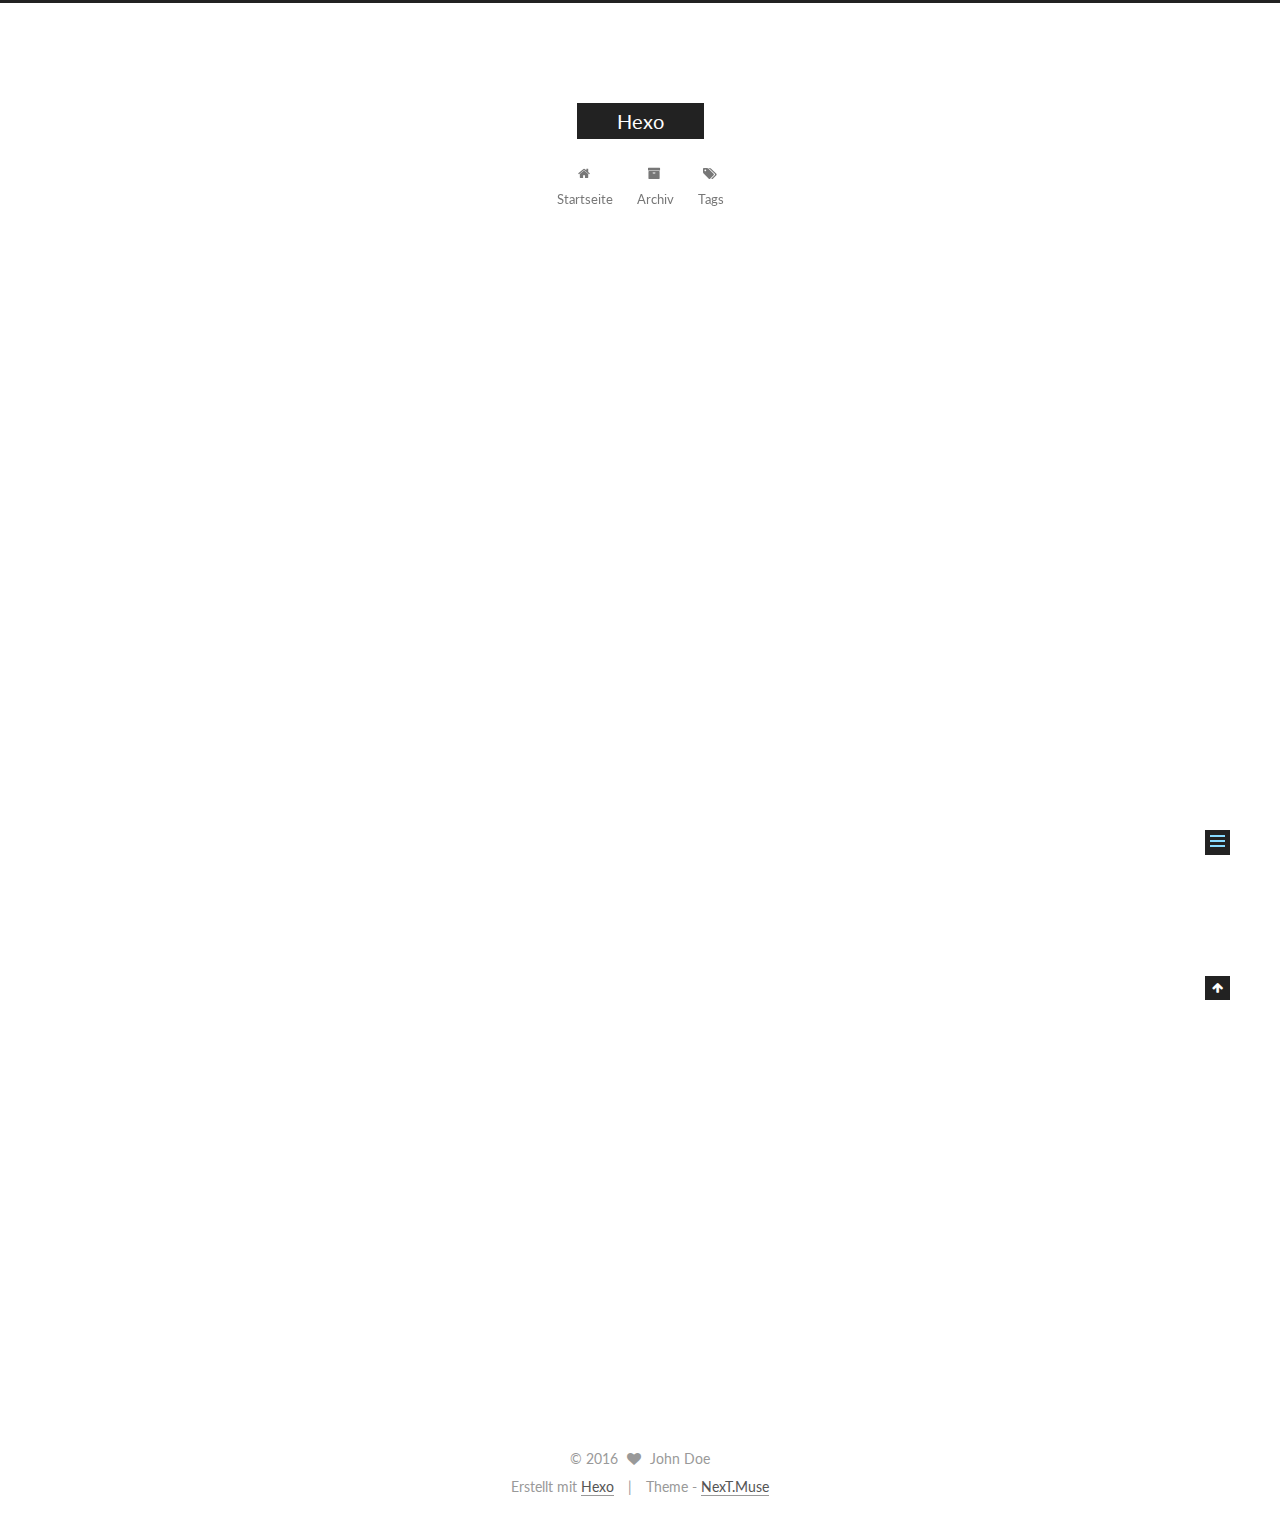
<file: 2016/08/19/hello-world/index.html>
<!doctype html>



  


<html class="theme-next muse use-motion">
<head>
  <meta charset="UTF-8"/>
<meta http-equiv="X-UA-Compatible" content="IE=edge,chrome=1" />
<meta name="viewport" content="width=device-width, initial-scale=1, maximum-scale=1"/>



<meta http-equiv="Cache-Control" content="no-transform" />
<meta http-equiv="Cache-Control" content="no-siteapp" />












  
  
  <link href="/vendors/fancybox/source/jquery.fancybox.css?v=2.1.5" rel="stylesheet" type="text/css" />




  
  
  
  

  
    
    
  

  

  

  

  

  
    
    
    <link href="//fonts.googleapis.com/css?family=Lato:300,300italic,400,400italic,700,700italic&subset=latin,latin-ext" rel="stylesheet" type="text/css">
  






<link href="/vendors/font-awesome/css/font-awesome.min.css?v=4.4.0" rel="stylesheet" type="text/css" />

<link href="/css/main.css?v=5.0.1" rel="stylesheet" type="text/css" />


  <meta name="keywords" content="Hexo, NexT" />








  <link rel="shortcut icon" type="image/x-icon" href="/favicon.ico?v=5.0.1" />






<meta name="description" content="Welcome to Hexo! This is your very first post. Check documentation for more info. If you get any problems when using Hexo, you can find the answer in troubleshooting or you can ask me on GitHub.
Quick">
<meta property="og:type" content="article">
<meta property="og:title" content="Hello World">
<meta property="og:url" content="http://yoursite.com/2016/08/19/hello-world/index.html">
<meta property="og:site_name" content="Hexo">
<meta property="og:description" content="Welcome to Hexo! This is your very first post. Check documentation for more info. If you get any problems when using Hexo, you can find the answer in troubleshooting or you can ask me on GitHub.
Quick">
<meta property="og:updated_time" content="2016-08-18T16:28:41.000Z">
<meta name="twitter:card" content="summary">
<meta name="twitter:title" content="Hello World">
<meta name="twitter:description" content="Welcome to Hexo! This is your very first post. Check documentation for more info. If you get any problems when using Hexo, you can find the answer in troubleshooting or you can ask me on GitHub.
Quick">



<script type="text/javascript" id="hexo.configuration">
  var NexT = window.NexT || {};
  var CONFIG = {
    scheme: 'Muse',
    sidebar: {"position":"left","display":"post"},
    fancybox: true,
    motion: true,
    duoshuo: {
      userId: 0,
      author: 'Author'
    }
  };
</script>




  <link rel="canonical" href="http://yoursite.com/2016/08/19/hello-world/"/>

  <title> Hello World | Hexo </title>
</head>

<body itemscope itemtype="http://schema.org/WebPage" lang="">

  










  
  
    
  

  <div class="container one-collumn sidebar-position-left page-post-detail ">
    <div class="headband"></div>

    <header id="header" class="header" itemscope itemtype="http://schema.org/WPHeader">
      <div class="header-inner"><div class="site-meta ">
  

  <div class="custom-logo-site-title">
    <a href="/"  class="brand" rel="start">
      <span class="logo-line-before"><i></i></span>
      <span class="site-title">Hexo</span>
      <span class="logo-line-after"><i></i></span>
    </a>
  </div>
  <p class="site-subtitle"></p>
</div>

<div class="site-nav-toggle">
  <button>
    <span class="btn-bar"></span>
    <span class="btn-bar"></span>
    <span class="btn-bar"></span>
  </button>
</div>

<nav class="site-nav">
  

  
    <ul id="menu" class="menu">
      
        
        <li class="menu-item menu-item-home">
          <a href="/" rel="section">
            
              <i class="menu-item-icon fa fa-fw fa-home"></i> <br />
            
            Startseite
          </a>
        </li>
      
        
        <li class="menu-item menu-item-archives">
          <a href="/archives" rel="section">
            
              <i class="menu-item-icon fa fa-fw fa-archive"></i> <br />
            
            Archiv
          </a>
        </li>
      
        
        <li class="menu-item menu-item-tags">
          <a href="/tags" rel="section">
            
              <i class="menu-item-icon fa fa-fw fa-tags"></i> <br />
            
            Tags
          </a>
        </li>
      

      
    </ul>
  

  
</nav>

 </div>
    </header>

    <main id="main" class="main">
      <div class="main-inner">
        <div class="content-wrap">
          <div id="content" class="content">
            

  <div id="posts" class="posts-expand">
    

  
  

  
  
  

  <article class="post post-type-normal " itemscope itemtype="http://schema.org/Article">

    
      <header class="post-header">

        
        
          <h1 class="post-title" itemprop="name headline">
            
            
              
                Hello World
              
            
          </h1>
        

        <div class="post-meta">
          <span class="post-time">
            <span class="post-meta-item-icon">
              <i class="fa fa-calendar-o"></i>
            </span>
            <span class="post-meta-item-text">Veröffentlicht am</span>
            <time itemprop="dateCreated" datetime="2016-08-19T00:28:41+08:00" content="2016-08-19">
              2016-08-19
            </time>
          </span>

          

          
            
          

          

          
          

          
        </div>
      </header>
    


    <div class="post-body" itemprop="articleBody">

      
      

      
        <p>Welcome to <a href="https://hexo.io/" target="_blank" rel="external">Hexo</a>! This is your very first post. Check <a href="https://hexo.io/docs/" target="_blank" rel="external">documentation</a> for more info. If you get any problems when using Hexo, you can find the answer in <a href="https://hexo.io/docs/troubleshooting.html" target="_blank" rel="external">troubleshooting</a> or you can ask me on <a href="https://github.com/hexojs/hexo/issues" target="_blank" rel="external">GitHub</a>.</p>
<h2 id="Quick-Start"><a href="#Quick-Start" class="headerlink" title="Quick Start"></a>Quick Start</h2><h3 id="Create-a-new-post"><a href="#Create-a-new-post" class="headerlink" title="Create a new post"></a>Create a new post</h3><figure class="highlight bash"><table><tr><td class="gutter"><pre><div class="line">1</div></pre></td><td class="code"><pre><div class="line">$ hexo new <span class="string">"My New Post"</span></div></pre></td></tr></table></figure>
<p>More info: <a href="https://hexo.io/docs/writing.html" target="_blank" rel="external">Writing</a></p>
<h3 id="Run-server"><a href="#Run-server" class="headerlink" title="Run server"></a>Run server</h3><figure class="highlight bash"><table><tr><td class="gutter"><pre><div class="line">1</div></pre></td><td class="code"><pre><div class="line">$ hexo server</div></pre></td></tr></table></figure>
<p>More info: <a href="https://hexo.io/docs/server.html" target="_blank" rel="external">Server</a></p>
<h3 id="Generate-static-files"><a href="#Generate-static-files" class="headerlink" title="Generate static files"></a>Generate static files</h3><figure class="highlight bash"><table><tr><td class="gutter"><pre><div class="line">1</div></pre></td><td class="code"><pre><div class="line">$ hexo generate</div></pre></td></tr></table></figure>
<p>More info: <a href="https://hexo.io/docs/generating.html" target="_blank" rel="external">Generating</a></p>
<h3 id="Deploy-to-remote-sites"><a href="#Deploy-to-remote-sites" class="headerlink" title="Deploy to remote sites"></a>Deploy to remote sites</h3><figure class="highlight bash"><table><tr><td class="gutter"><pre><div class="line">1</div></pre></td><td class="code"><pre><div class="line">$ hexo deploy</div></pre></td></tr></table></figure>
<p>More info: <a href="https://hexo.io/docs/deployment.html" target="_blank" rel="external">Deployment</a></p>

      
    </div>

    <div>
      
        

      
    </div>

    <div>
      
        

      
    </div>

    <footer class="post-footer">
      

      

      
      
    </footer>
  </article>



    <div class="post-spread">
      
    </div>
  </div>


          </div>
          


          
  <div class="comments" id="comments">
    
  </div>


        </div>
        
          
  
  <div class="sidebar-toggle">
    <div class="sidebar-toggle-line-wrap">
      <span class="sidebar-toggle-line sidebar-toggle-line-first"></span>
      <span class="sidebar-toggle-line sidebar-toggle-line-middle"></span>
      <span class="sidebar-toggle-line sidebar-toggle-line-last"></span>
    </div>
  </div>

  <aside id="sidebar" class="sidebar">
    <div class="sidebar-inner">

      

      
        <ul class="sidebar-nav motion-element">
          <li class="sidebar-nav-toc sidebar-nav-active" data-target="post-toc-wrap" >
            Inhaltsverzeichnis
          </li>
          <li class="sidebar-nav-overview" data-target="site-overview">
            Übersicht
          </li>
        </ul>
      

      <section class="site-overview sidebar-panel ">
        <div class="site-author motion-element" itemprop="author" itemscope itemtype="http://schema.org/Person">
          <img class="site-author-image" itemprop="image"
               src="/images/avatar.gif"
               alt="John Doe" />
          <p class="site-author-name" itemprop="name">John Doe</p>
          <p class="site-description motion-element" itemprop="description"></p>
        </div>
        <nav class="site-state motion-element">
          <div class="site-state-item site-state-posts">
            <a href="/archives">
              <span class="site-state-item-count">1</span>
              <span class="site-state-item-name">Artikel</span>
            </a>
          </div>

          

          

        </nav>

        

        <div class="links-of-author motion-element">
          
        </div>

        
        

        
        

      </section>

      
        <section class="post-toc-wrap motion-element sidebar-panel sidebar-panel-active">
          <div class="post-toc">
            
              
            
            
              <div class="post-toc-content"><ol class="nav"><li class="nav-item nav-level-2"><a class="nav-link" href="#Quick-Start"><span class="nav-number">1.</span> <span class="nav-text">Quick Start</span></a><ol class="nav-child"><li class="nav-item nav-level-3"><a class="nav-link" href="#Create-a-new-post"><span class="nav-number">1.1.</span> <span class="nav-text">Create a new post</span></a></li><li class="nav-item nav-level-3"><a class="nav-link" href="#Run-server"><span class="nav-number">1.2.</span> <span class="nav-text">Run server</span></a></li><li class="nav-item nav-level-3"><a class="nav-link" href="#Generate-static-files"><span class="nav-number">1.3.</span> <span class="nav-text">Generate static files</span></a></li><li class="nav-item nav-level-3"><a class="nav-link" href="#Deploy-to-remote-sites"><span class="nav-number">1.4.</span> <span class="nav-text">Deploy to remote sites</span></a></li></ol></li></ol></div>
            
          </div>
        </section>
      

    </div>
  </aside>


        
      </div>
    </main>

    <footer id="footer" class="footer">
      <div class="footer-inner">
        <div class="copyright" >
  
  &copy; 
  <span itemprop="copyrightYear">2016</span>
  <span class="with-love">
    <i class="fa fa-heart"></i>
  </span>
  <span class="author" itemprop="copyrightHolder">John Doe</span>
</div>

<div class="powered-by">
  Erstellt mit  <a class="theme-link" href="https://hexo.io">Hexo</a>
</div>

<div class="theme-info">
  Theme -
  <a class="theme-link" href="https://github.com/iissnan/hexo-theme-next">
    NexT.Muse
  </a>
</div>

        

        
      </div>
    </footer>

    <div class="back-to-top">
      <i class="fa fa-arrow-up"></i>
    </div>
  </div>

  

<script type="text/javascript">
  if (Object.prototype.toString.call(window.Promise) !== '[object Function]') {
    window.Promise = null;
  }
</script>









  



  
  <script type="text/javascript" src="/vendors/jquery/index.js?v=2.1.3"></script>

  
  <script type="text/javascript" src="/vendors/fastclick/lib/fastclick.min.js?v=1.0.6"></script>

  
  <script type="text/javascript" src="/vendors/jquery_lazyload/jquery.lazyload.js?v=1.9.7"></script>

  
  <script type="text/javascript" src="/vendors/velocity/velocity.min.js?v=1.2.1"></script>

  
  <script type="text/javascript" src="/vendors/velocity/velocity.ui.min.js?v=1.2.1"></script>

  
  <script type="text/javascript" src="/vendors/fancybox/source/jquery.fancybox.pack.js?v=2.1.5"></script>


  


  <script type="text/javascript" src="/js/src/utils.js?v=5.0.1"></script>

  <script type="text/javascript" src="/js/src/motion.js?v=5.0.1"></script>



  
  

  
  <script type="text/javascript" src="/js/src/scrollspy.js?v=5.0.1"></script>
<script type="text/javascript" src="/js/src/post-details.js?v=5.0.1"></script>



  


  <script type="text/javascript" src="/js/src/bootstrap.js?v=5.0.1"></script>



  



  




  
  

  

  

  

</body>
</html>
</file>
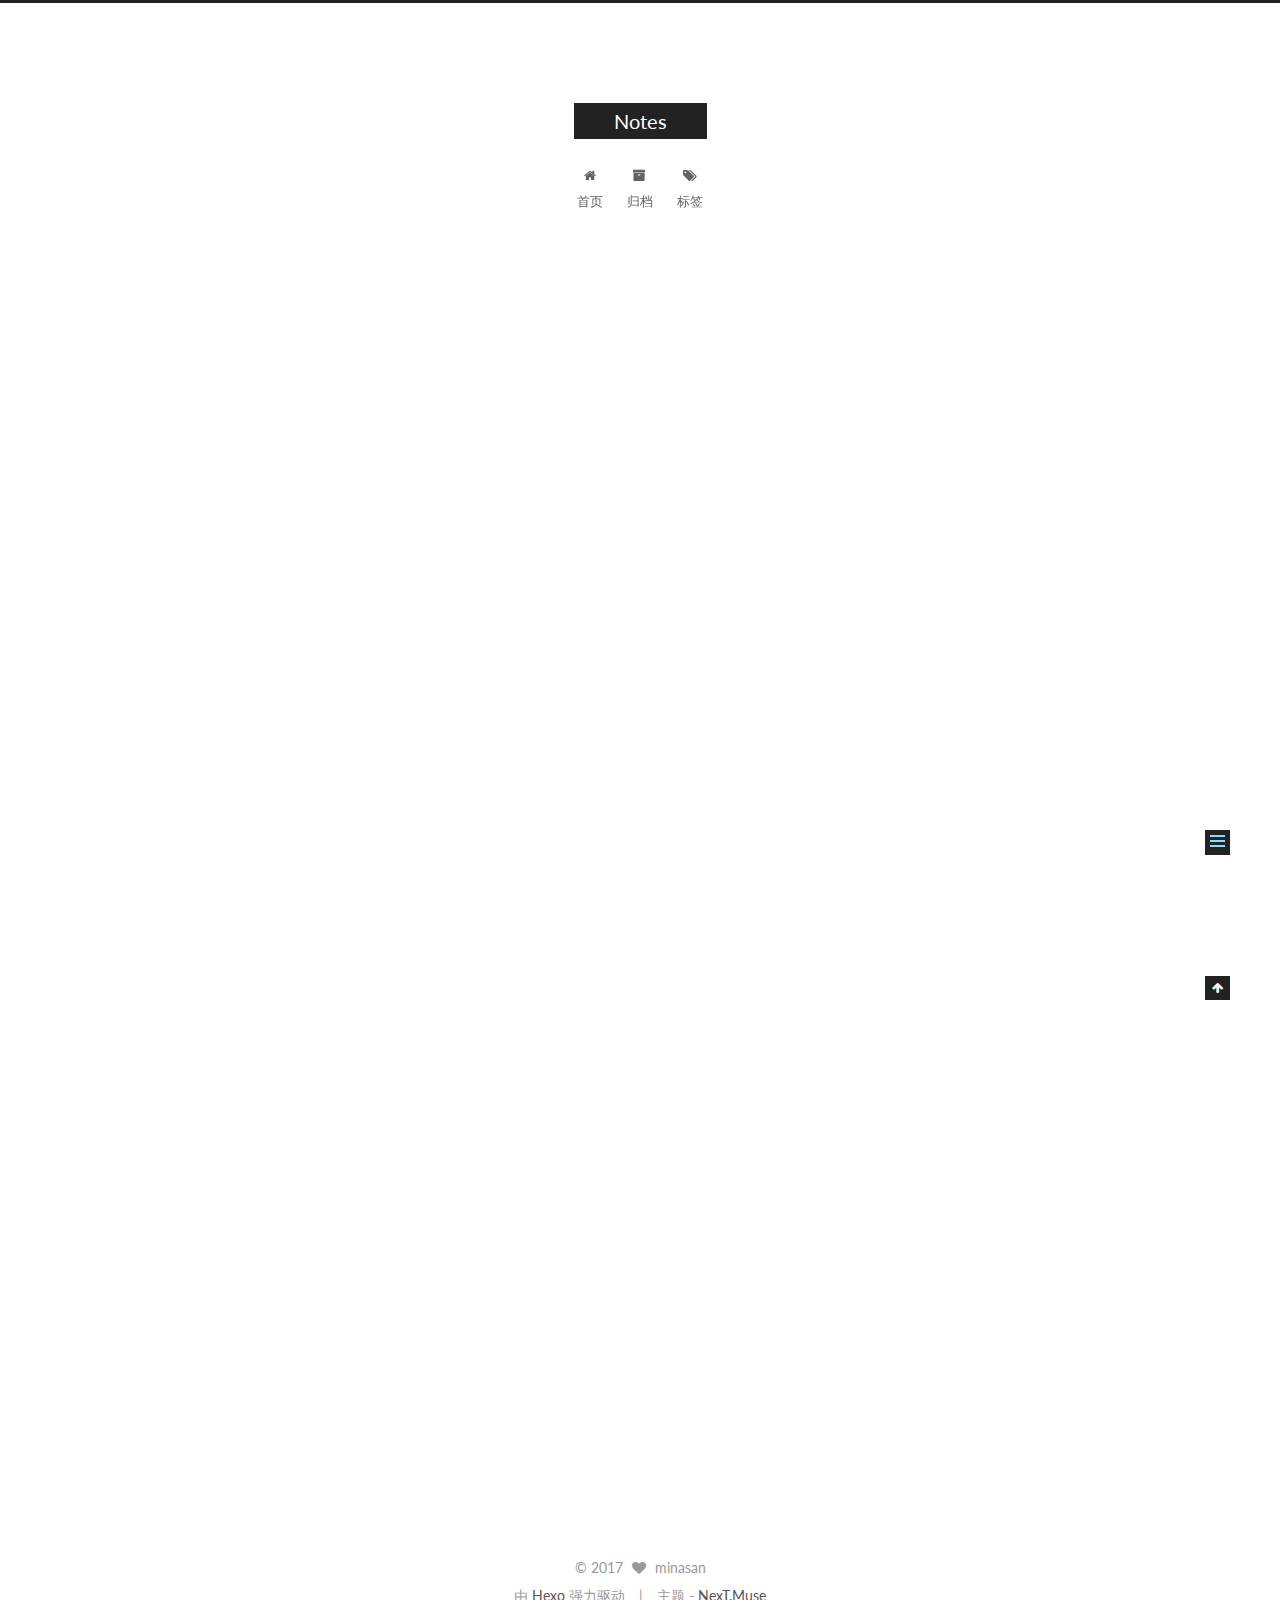
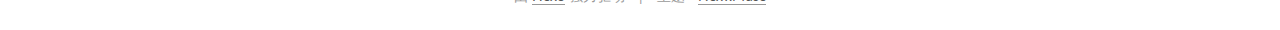
<file: 2017/01/14/hello-world/index.html>
<!doctype html>



  


<html class="theme-next muse use-motion">
<head>
  <meta charset="UTF-8"/>
<meta http-equiv="X-UA-Compatible" content="IE=edge,chrome=1" />
<meta name="viewport" content="width=device-width, initial-scale=1, maximum-scale=1"/>



<meta http-equiv="Cache-Control" content="no-transform" />
<meta http-equiv="Cache-Control" content="no-siteapp" />












  
  
  <link href="/vendors/fancybox/source/jquery.fancybox.css?v=2.1.5" rel="stylesheet" type="text/css" />




  
  
  
  

  
    
    
  

  

  

  

  

  
    
    
    <link href="//fonts.googleapis.com/css?family=Lato:300,300italic,400,400italic,700,700italic&subset=latin,latin-ext" rel="stylesheet" type="text/css">
  






<link href="/vendors/font-awesome/css/font-awesome.min.css?v=4.4.0" rel="stylesheet" type="text/css" />

<link href="/css/main.css?v=5.0.1" rel="stylesheet" type="text/css" />


  <meta name="keywords" content="Hexo, NexT" />








  <link rel="shortcut icon" type="image/x-icon" href="/favicon.ico?v=5.0.1" />






<meta name="description" content="Welcome to Hexo! This is your very first post. Check documentation for more info. If you get any problems when using Hexo, you can find the answer in troubleshooting or you can ask me on GitHub.
Quick">
<meta property="og:type" content="article">
<meta property="og:title" content="Hello World">
<meta property="og:url" content="http://minasan.github.io/2017/01/14/hello-world/index.html">
<meta property="og:site_name" content="Notes">
<meta property="og:description" content="Welcome to Hexo! This is your very first post. Check documentation for more info. If you get any problems when using Hexo, you can find the answer in troubleshooting or you can ask me on GitHub.
Quick">
<meta property="og:updated_time" content="2017-01-14T03:54:23.233Z">
<meta name="twitter:card" content="summary">
<meta name="twitter:title" content="Hello World">
<meta name="twitter:description" content="Welcome to Hexo! This is your very first post. Check documentation for more info. If you get any problems when using Hexo, you can find the answer in troubleshooting or you can ask me on GitHub.
Quick">



<script type="text/javascript" id="hexo.configuration">
  var NexT = window.NexT || {};
  var CONFIG = {
    scheme: 'Muse',
    sidebar: {"position":"left","display":"post"},
    fancybox: true,
    motion: true,
    duoshuo: {
      userId: 0,
      author: '博主'
    }
  };
</script>




  <link rel="canonical" href="http://minasan.github.io/2017/01/14/hello-world/"/>

  <title> Hello World | Notes </title>
</head>

<body itemscope itemtype="http://schema.org/WebPage" lang="zh-Hans">

  










  
  
    
  

  <div class="container one-collumn sidebar-position-left page-post-detail ">
    <div class="headband"></div>

    <header id="header" class="header" itemscope itemtype="http://schema.org/WPHeader">
      <div class="header-inner"><div class="site-meta ">
  

  <div class="custom-logo-site-title">
    <a href="/"  class="brand" rel="start">
      <span class="logo-line-before"><i></i></span>
      <span class="site-title">Notes</span>
      <span class="logo-line-after"><i></i></span>
    </a>
  </div>
  <p class="site-subtitle"></p>
</div>

<div class="site-nav-toggle">
  <button>
    <span class="btn-bar"></span>
    <span class="btn-bar"></span>
    <span class="btn-bar"></span>
  </button>
</div>

<nav class="site-nav">
  

  
    <ul id="menu" class="menu">
      
        
        <li class="menu-item menu-item-home">
          <a href="/" rel="section">
            
              <i class="menu-item-icon fa fa-fw fa-home"></i> <br />
            
            首页
          </a>
        </li>
      
        
        <li class="menu-item menu-item-archives">
          <a href="/archives" rel="section">
            
              <i class="menu-item-icon fa fa-fw fa-archive"></i> <br />
            
            归档
          </a>
        </li>
      
        
        <li class="menu-item menu-item-tags">
          <a href="/tags" rel="section">
            
              <i class="menu-item-icon fa fa-fw fa-tags"></i> <br />
            
            标签
          </a>
        </li>
      

      
    </ul>
  

  
</nav>

 </div>
    </header>

    <main id="main" class="main">
      <div class="main-inner">
        <div class="content-wrap">
          <div id="content" class="content">
            

  <div id="posts" class="posts-expand">
    

  
  

  
  
  

  <article class="post post-type-normal " itemscope itemtype="http://schema.org/Article">

    
      <header class="post-header">

        
        
          <h1 class="post-title" itemprop="name headline">
            
            
              
                Hello World
              
            
          </h1>
        

        <div class="post-meta">
          <span class="post-time">
            <span class="post-meta-item-icon">
              <i class="fa fa-calendar-o"></i>
            </span>
            <span class="post-meta-item-text">发表于</span>
            <time itemprop="dateCreated" datetime="2017-01-14T11:54:23+08:00" content="2017-01-14">
              2017-01-14
            </time>
          </span>

          

          
            
          

          

          
          

          
        </div>
      </header>
    


    <div class="post-body" itemprop="articleBody">

      
      

      
        <p>Welcome to <a href="https://hexo.io/" target="_blank" rel="external">Hexo</a>! This is your very first post. Check <a href="https://hexo.io/docs/" target="_blank" rel="external">documentation</a> for more info. If you get any problems when using Hexo, you can find the answer in <a href="https://hexo.io/docs/troubleshooting.html" target="_blank" rel="external">troubleshooting</a> or you can ask me on <a href="https://github.com/hexojs/hexo/issues" target="_blank" rel="external">GitHub</a>.</p>
<h2 id="Quick-Start"><a href="#Quick-Start" class="headerlink" title="Quick Start"></a>Quick Start</h2><h3 id="Create-a-new-post"><a href="#Create-a-new-post" class="headerlink" title="Create a new post"></a>Create a new post</h3><figure class="highlight bash"><table><tr><td class="gutter"><pre><div class="line">1</div></pre></td><td class="code"><pre><div class="line">$ hexo new <span class="string">"My New Post"</span></div></pre></td></tr></table></figure>
<p>More info: <a href="https://hexo.io/docs/writing.html" target="_blank" rel="external">Writing</a></p>
<h3 id="Run-server"><a href="#Run-server" class="headerlink" title="Run server"></a>Run server</h3><figure class="highlight bash"><table><tr><td class="gutter"><pre><div class="line">1</div></pre></td><td class="code"><pre><div class="line">$ hexo server</div></pre></td></tr></table></figure>
<p>More info: <a href="https://hexo.io/docs/server.html" target="_blank" rel="external">Server</a></p>
<h3 id="Generate-static-files"><a href="#Generate-static-files" class="headerlink" title="Generate static files"></a>Generate static files</h3><figure class="highlight bash"><table><tr><td class="gutter"><pre><div class="line">1</div></pre></td><td class="code"><pre><div class="line">$ hexo generate</div></pre></td></tr></table></figure>
<p>More info: <a href="https://hexo.io/docs/generating.html" target="_blank" rel="external">Generating</a></p>
<h3 id="Deploy-to-remote-sites"><a href="#Deploy-to-remote-sites" class="headerlink" title="Deploy to remote sites"></a>Deploy to remote sites</h3><figure class="highlight bash"><table><tr><td class="gutter"><pre><div class="line">1</div></pre></td><td class="code"><pre><div class="line">$ hexo deploy</div></pre></td></tr></table></figure>
<p>More info: <a href="https://hexo.io/docs/deployment.html" target="_blank" rel="external">Deployment</a></p>

      
    </div>

    <div>
      
        

      
    </div>

    <div>
      
        

      
    </div>

    <footer class="post-footer">
      

      
        <div class="post-nav">
          <div class="post-nav-next post-nav-item">
            
          </div>

          <div class="post-nav-prev post-nav-item">
            
              <a href="/2017/01/14/test/" rel="prev" title="Test Post">
                Test Post <i class="fa fa-chevron-right"></i>
              </a>
            
          </div>
        </div>
      

      
      
    </footer>
  </article>



    <div class="post-spread">
      
    </div>
  </div>


          </div>
          


          
  <div class="comments" id="comments">
    
  </div>


        </div>
        
          
  
  <div class="sidebar-toggle">
    <div class="sidebar-toggle-line-wrap">
      <span class="sidebar-toggle-line sidebar-toggle-line-first"></span>
      <span class="sidebar-toggle-line sidebar-toggle-line-middle"></span>
      <span class="sidebar-toggle-line sidebar-toggle-line-last"></span>
    </div>
  </div>

  <aside id="sidebar" class="sidebar">
    <div class="sidebar-inner">

      

      
        <ul class="sidebar-nav motion-element">
          <li class="sidebar-nav-toc sidebar-nav-active" data-target="post-toc-wrap" >
            文章目录
          </li>
          <li class="sidebar-nav-overview" data-target="site-overview">
            站点概览
          </li>
        </ul>
      

      <section class="site-overview sidebar-panel ">
        <div class="site-author motion-element" itemprop="author" itemscope itemtype="http://schema.org/Person">
          <img class="site-author-image" itemprop="image"
               src="/images/avatar.gif"
               alt="minasan" />
          <p class="site-author-name" itemprop="name">minasan</p>
          <p class="site-description motion-element" itemprop="description"></p>
        </div>
        <nav class="site-state motion-element">
          <div class="site-state-item site-state-posts">
            <a href="/archives">
              <span class="site-state-item-count">2</span>
              <span class="site-state-item-name">日志</span>
            </a>
          </div>

          

          

        </nav>

        

        <div class="links-of-author motion-element">
          
        </div>

        
        

        
        

      </section>

      
        <section class="post-toc-wrap motion-element sidebar-panel sidebar-panel-active">
          <div class="post-toc">
            
              
            
            
              <div class="post-toc-content"><ol class="nav"><li class="nav-item nav-level-2"><a class="nav-link" href="#Quick-Start"><span class="nav-number">1.</span> <span class="nav-text">Quick Start</span></a><ol class="nav-child"><li class="nav-item nav-level-3"><a class="nav-link" href="#Create-a-new-post"><span class="nav-number">1.1.</span> <span class="nav-text">Create a new post</span></a></li><li class="nav-item nav-level-3"><a class="nav-link" href="#Run-server"><span class="nav-number">1.2.</span> <span class="nav-text">Run server</span></a></li><li class="nav-item nav-level-3"><a class="nav-link" href="#Generate-static-files"><span class="nav-number">1.3.</span> <span class="nav-text">Generate static files</span></a></li><li class="nav-item nav-level-3"><a class="nav-link" href="#Deploy-to-remote-sites"><span class="nav-number">1.4.</span> <span class="nav-text">Deploy to remote sites</span></a></li></ol></li></ol></div>
            
          </div>
        </section>
      

    </div>
  </aside>


        
      </div>
    </main>

    <footer id="footer" class="footer">
      <div class="footer-inner">
        <div class="copyright" >
  
  &copy; 
  <span itemprop="copyrightYear">2017</span>
  <span class="with-love">
    <i class="fa fa-heart"></i>
  </span>
  <span class="author" itemprop="copyrightHolder">minasan</span>
</div>

<div class="powered-by">
  由 <a class="theme-link" href="https://hexo.io">Hexo</a> 强力驱动
</div>

<div class="theme-info">
  主题 -
  <a class="theme-link" href="https://github.com/iissnan/hexo-theme-next">
    NexT.Muse
  </a>
</div>

        

        
      </div>
    </footer>

    <div class="back-to-top">
      <i class="fa fa-arrow-up"></i>
    </div>
  </div>

  

<script type="text/javascript">
  if (Object.prototype.toString.call(window.Promise) !== '[object Function]') {
    window.Promise = null;
  }
</script>









  



  
  <script type="text/javascript" src="/vendors/jquery/index.js?v=2.1.3"></script>

  
  <script type="text/javascript" src="/vendors/fastclick/lib/fastclick.min.js?v=1.0.6"></script>

  
  <script type="text/javascript" src="/vendors/jquery_lazyload/jquery.lazyload.js?v=1.9.7"></script>

  
  <script type="text/javascript" src="/vendors/velocity/velocity.min.js?v=1.2.1"></script>

  
  <script type="text/javascript" src="/vendors/velocity/velocity.ui.min.js?v=1.2.1"></script>

  
  <script type="text/javascript" src="/vendors/fancybox/source/jquery.fancybox.pack.js?v=2.1.5"></script>


  


  <script type="text/javascript" src="/js/src/utils.js?v=5.0.1"></script>

  <script type="text/javascript" src="/js/src/motion.js?v=5.0.1"></script>



  
  

  
  <script type="text/javascript" src="/js/src/scrollspy.js?v=5.0.1"></script>
<script type="text/javascript" src="/js/src/post-details.js?v=5.0.1"></script>



  


  <script type="text/javascript" src="/js/src/bootstrap.js?v=5.0.1"></script>



  



  




  
  

  

  

  

</body>
</html>
</file>
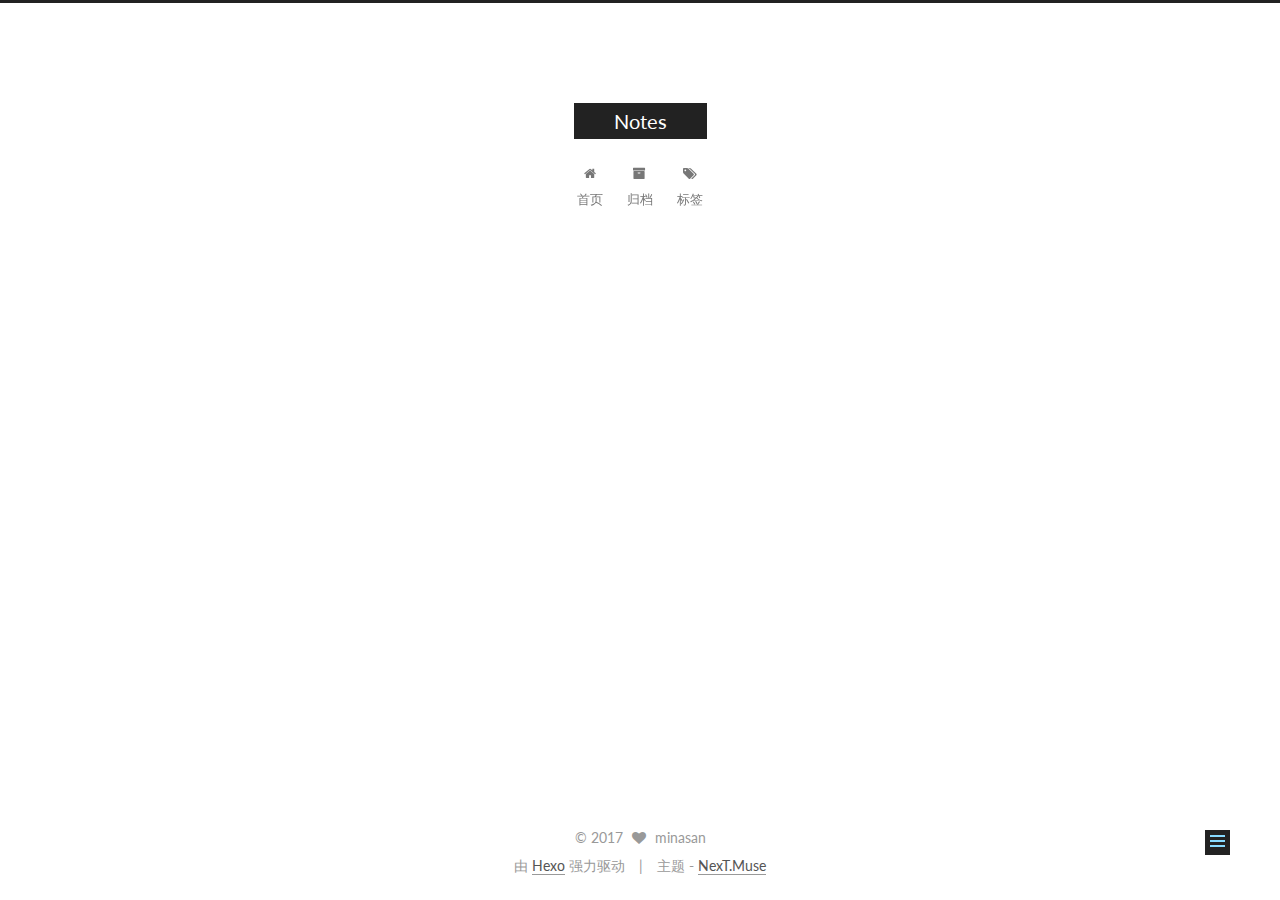
<file: 2017/01/14/test/index.html>
<!doctype html>



  


<html class="theme-next muse use-motion">
<head>
  <meta charset="UTF-8"/>
<meta http-equiv="X-UA-Compatible" content="IE=edge,chrome=1" />
<meta name="viewport" content="width=device-width, initial-scale=1, maximum-scale=1"/>



<meta http-equiv="Cache-Control" content="no-transform" />
<meta http-equiv="Cache-Control" content="no-siteapp" />












  
  
  <link href="/vendors/fancybox/source/jquery.fancybox.css?v=2.1.5" rel="stylesheet" type="text/css" />




  
  
  
  

  
    
    
  

  

  

  

  

  
    
    
    <link href="//fonts.googleapis.com/css?family=Lato:300,300italic,400,400italic,700,700italic&subset=latin,latin-ext" rel="stylesheet" type="text/css">
  






<link href="/vendors/font-awesome/css/font-awesome.min.css?v=4.4.0" rel="stylesheet" type="text/css" />

<link href="/css/main.css?v=5.0.1" rel="stylesheet" type="text/css" />


  <meta name="keywords" content="Hexo, NexT" />








  <link rel="shortcut icon" type="image/x-icon" href="/favicon.ico?v=5.0.1" />






<meta name="description" content="This is a test post.">
<meta property="og:type" content="article">
<meta property="og:title" content="Test Post">
<meta property="og:url" content="http://minasan.github.io/2017/01/14/test/index.html">
<meta property="og:site_name" content="Notes">
<meta property="og:description" content="This is a test post.">
<meta property="og:updated_time" content="2017-01-14T03:54:54.904Z">
<meta name="twitter:card" content="summary">
<meta name="twitter:title" content="Test Post">
<meta name="twitter:description" content="This is a test post.">



<script type="text/javascript" id="hexo.configuration">
  var NexT = window.NexT || {};
  var CONFIG = {
    scheme: 'Muse',
    sidebar: {"position":"left","display":"post"},
    fancybox: true,
    motion: true,
    duoshuo: {
      userId: 0,
      author: '博主'
    }
  };
</script>




  <link rel="canonical" href="http://minasan.github.io/2017/01/14/test/"/>

  <title> Test Post | Notes </title>
</head>

<body itemscope itemtype="http://schema.org/WebPage" lang="zh-Hans">

  










  
  
    
  

  <div class="container one-collumn sidebar-position-left page-post-detail ">
    <div class="headband"></div>

    <header id="header" class="header" itemscope itemtype="http://schema.org/WPHeader">
      <div class="header-inner"><div class="site-meta ">
  

  <div class="custom-logo-site-title">
    <a href="/"  class="brand" rel="start">
      <span class="logo-line-before"><i></i></span>
      <span class="site-title">Notes</span>
      <span class="logo-line-after"><i></i></span>
    </a>
  </div>
  <p class="site-subtitle"></p>
</div>

<div class="site-nav-toggle">
  <button>
    <span class="btn-bar"></span>
    <span class="btn-bar"></span>
    <span class="btn-bar"></span>
  </button>
</div>

<nav class="site-nav">
  

  
    <ul id="menu" class="menu">
      
        
        <li class="menu-item menu-item-home">
          <a href="/" rel="section">
            
              <i class="menu-item-icon fa fa-fw fa-home"></i> <br />
            
            首页
          </a>
        </li>
      
        
        <li class="menu-item menu-item-archives">
          <a href="/archives" rel="section">
            
              <i class="menu-item-icon fa fa-fw fa-archive"></i> <br />
            
            归档
          </a>
        </li>
      
        
        <li class="menu-item menu-item-tags">
          <a href="/tags" rel="section">
            
              <i class="menu-item-icon fa fa-fw fa-tags"></i> <br />
            
            标签
          </a>
        </li>
      

      
    </ul>
  

  
</nav>

 </div>
    </header>

    <main id="main" class="main">
      <div class="main-inner">
        <div class="content-wrap">
          <div id="content" class="content">
            

  <div id="posts" class="posts-expand">
    

  
  

  
  
  

  <article class="post post-type-normal " itemscope itemtype="http://schema.org/Article">

    
      <header class="post-header">

        
        
          <h1 class="post-title" itemprop="name headline">
            
            
              
                Test Post
              
            
          </h1>
        

        <div class="post-meta">
          <span class="post-time">
            <span class="post-meta-item-icon">
              <i class="fa fa-calendar-o"></i>
            </span>
            <span class="post-meta-item-text">发表于</span>
            <time itemprop="dateCreated" datetime="2017-01-14T11:54:35+08:00" content="2017-01-14">
              2017-01-14
            </time>
          </span>

          

          
            
          

          

          
          

          
        </div>
      </header>
    


    <div class="post-body" itemprop="articleBody">

      
      

      
        <p>This is a test post.</p>

      
    </div>

    <div>
      
        

      
    </div>

    <div>
      
        

      
    </div>

    <footer class="post-footer">
      

      
        <div class="post-nav">
          <div class="post-nav-next post-nav-item">
            
              <a href="/2017/01/14/hello-world/" rel="next" title="Hello World">
                <i class="fa fa-chevron-left"></i> Hello World
              </a>
            
          </div>

          <div class="post-nav-prev post-nav-item">
            
          </div>
        </div>
      

      
      
    </footer>
  </article>



    <div class="post-spread">
      
    </div>
  </div>


          </div>
          


          
  <div class="comments" id="comments">
    
  </div>


        </div>
        
          
  
  <div class="sidebar-toggle">
    <div class="sidebar-toggle-line-wrap">
      <span class="sidebar-toggle-line sidebar-toggle-line-first"></span>
      <span class="sidebar-toggle-line sidebar-toggle-line-middle"></span>
      <span class="sidebar-toggle-line sidebar-toggle-line-last"></span>
    </div>
  </div>

  <aside id="sidebar" class="sidebar">
    <div class="sidebar-inner">

      

      
        <ul class="sidebar-nav motion-element">
          <li class="sidebar-nav-toc sidebar-nav-active" data-target="post-toc-wrap" >
            文章目录
          </li>
          <li class="sidebar-nav-overview" data-target="site-overview">
            站点概览
          </li>
        </ul>
      

      <section class="site-overview sidebar-panel ">
        <div class="site-author motion-element" itemprop="author" itemscope itemtype="http://schema.org/Person">
          <img class="site-author-image" itemprop="image"
               src="/images/avatar.gif"
               alt="minasan" />
          <p class="site-author-name" itemprop="name">minasan</p>
          <p class="site-description motion-element" itemprop="description"></p>
        </div>
        <nav class="site-state motion-element">
          <div class="site-state-item site-state-posts">
            <a href="/archives">
              <span class="site-state-item-count">2</span>
              <span class="site-state-item-name">日志</span>
            </a>
          </div>

          

          

        </nav>

        

        <div class="links-of-author motion-element">
          
        </div>

        
        

        
        

      </section>

      
        <section class="post-toc-wrap motion-element sidebar-panel sidebar-panel-active">
          <div class="post-toc">
            
              
            
            
              <p class="post-toc-empty">此文章未包含目录</p>
            
          </div>
        </section>
      

    </div>
  </aside>


        
      </div>
    </main>

    <footer id="footer" class="footer">
      <div class="footer-inner">
        <div class="copyright" >
  
  &copy; 
  <span itemprop="copyrightYear">2017</span>
  <span class="with-love">
    <i class="fa fa-heart"></i>
  </span>
  <span class="author" itemprop="copyrightHolder">minasan</span>
</div>

<div class="powered-by">
  由 <a class="theme-link" href="https://hexo.io">Hexo</a> 强力驱动
</div>

<div class="theme-info">
  主题 -
  <a class="theme-link" href="https://github.com/iissnan/hexo-theme-next">
    NexT.Muse
  </a>
</div>

        

        
      </div>
    </footer>

    <div class="back-to-top">
      <i class="fa fa-arrow-up"></i>
    </div>
  </div>

  

<script type="text/javascript">
  if (Object.prototype.toString.call(window.Promise) !== '[object Function]') {
    window.Promise = null;
  }
</script>









  



  
  <script type="text/javascript" src="/vendors/jquery/index.js?v=2.1.3"></script>

  
  <script type="text/javascript" src="/vendors/fastclick/lib/fastclick.min.js?v=1.0.6"></script>

  
  <script type="text/javascript" src="/vendors/jquery_lazyload/jquery.lazyload.js?v=1.9.7"></script>

  
  <script type="text/javascript" src="/vendors/velocity/velocity.min.js?v=1.2.1"></script>

  
  <script type="text/javascript" src="/vendors/velocity/velocity.ui.min.js?v=1.2.1"></script>

  
  <script type="text/javascript" src="/vendors/fancybox/source/jquery.fancybox.pack.js?v=2.1.5"></script>


  


  <script type="text/javascript" src="/js/src/utils.js?v=5.0.1"></script>

  <script type="text/javascript" src="/js/src/motion.js?v=5.0.1"></script>



  
  

  
  <script type="text/javascript" src="/js/src/scrollspy.js?v=5.0.1"></script>
<script type="text/javascript" src="/js/src/post-details.js?v=5.0.1"></script>



  


  <script type="text/javascript" src="/js/src/bootstrap.js?v=5.0.1"></script>



  



  




  
  

  

  

  

</body>
</html>
</file>
<file: css/main.css>
/* normalize.css v3.0.2 | MIT License | git.io/normalize */
html {
  font-family: sans-serif; /* 1 */
  -ms-text-size-adjust: 100%; /* 2 */
  -webkit-text-size-adjust: 100%; /* 2 */
}
body {
  margin: 0;
}
article,
aside,
details,
figcaption,
figure,
footer,
header,
hgroup,
main,
menu,
nav,
section,
summary {
  display: block;
}
audio,
canvas,
progress,
video {
  display: inline-block; /* 1 */
  vertical-align: baseline; /* 2 */
}
audio:not([controls]) {
  display: none;
  height: 0;
}
[hidden],
template {
  display: none;
}
a {
  background-color: transparent;
}
a:active,
a:hover {
  outline: 0;
}
abbr[title] {
  border-bottom: 1px dotted;
}
b,
strong {
  font-weight: bold;
}
dfn {
  font-style: italic;
}
h1 {
  font-size: 2em;
  margin: 0.67em 0;
}
mark {
  background: #ff0;
  color: #000;
}
small {
  font-size: 80%;
}
sub,
sup {
  font-size: 75%;
  line-height: 0;
  position: relative;
  vertical-align: baseline;
}
sup {
  top: -0.5em;
}
sub {
  bottom: -0.25em;
}
img {
  border: 0;
}
svg:not(:root) {
  overflow: hidden;
}
figure {
  margin: 1em 40px;
}
hr {
  -moz-box-sizing: content-box;
  box-sizing: content-box;
  height: 0;
}
pre {
  overflow: auto;
}
code,
kbd,
pre,
samp {
  font-family: monospace, monospace;
  font-size: 1em;
}
button,
input,
optgroup,
select,
textarea {
  color: inherit; /* 1 */
  font: inherit; /* 2 */
  margin: 0; /* 3 */
}
button {
  overflow: visible;
}
button,
select {
  text-transform: none;
}
button,
html input[type="button"],
input[type="reset"],
input[type="submit"] {
  -webkit-appearance: button; /* 2 */
  cursor: pointer; /* 3 */
}
button[disabled],
html input[disabled] {
  cursor: default;
}
button::-moz-focus-inner,
input::-moz-focus-inner {
  border: 0;
  padding: 0;
}
input {
  line-height: normal;
}
input[type="checkbox"],
input[type="radio"] {
  box-sizing: border-box; /* 1 */
  padding: 0; /* 2 */
}
input[type="number"]::-webkit-inner-spin-button,
input[type="number"]::-webkit-outer-spin-button {
  height: auto;
}
input[type="search"] {
  -webkit-appearance: textfield; /* 1 */
  -moz-box-sizing: content-box;
  -webkit-box-sizing: content-box; /* 2 */
  box-sizing: content-box;
}
input[type="search"]::-webkit-search-cancel-button,
input[type="search"]::-webkit-search-decoration {
  -webkit-appearance: none;
}
fieldset {
  border: 1px solid #c0c0c0;
  margin: 0 2px;
  padding: 0.35em 0.625em 0.75em;
}
legend {
  border: 0; /* 1 */
  padding: 0; /* 2 */
}
textarea {
  overflow: auto;
}
optgroup {
  font-weight: bold;
}
table {
  border-collapse: collapse;
  border-spacing: 0;
}
td,
th {
  padding: 0;
}
::selection {
  background: #262a30;
  color: #fff;
}
body {
  position: relative;
  font-family: 'Lato', "PingFang SC", "Microsoft YaHei", sans-serif;
  font-size: 14px;
  line-height: 2;
  color: #555;
  background: #fff;
}
@media (max-width: 767px) {
  body {
    padding-right: 0 !important;
  }
}
@media (min-width: 768px) and (max-width: 991px) {
  body {
    padding-right: 0 !important;
  }
}
@media (min-width: 1600px) {
  body {
    font-size: 16px;
  }
}
h1,
h2,
h3,
h4,
h5,
h6 {
  margin: 0;
  padding: 0;
  font-weight: bold;
  line-height: 1.5;
  font-family: 'Lato', "PingFang SC", "Microsoft YaHei", sans-serif;
}
h2,
h3,
h4,
h5,
h6 {
  margin: 20px 0 15px;
}
h1 {
  font-size: 22px;
}
@media (max-width: 767px) {
  h1 {
    font-size: 18px;
  }
}
h2 {
  font-size: 20px;
}
@media (max-width: 767px) {
  h2 {
    font-size: 16px;
  }
}
h3 {
  font-size: 18px;
}
@media (max-width: 767px) {
  h3 {
    font-size: 14px;
  }
}
h4 {
  font-size: 16px;
}
@media (max-width: 767px) {
  h4 {
    font-size: 12px;
  }
}
h5 {
  font-size: 14px;
}
@media (max-width: 767px) {
  h5 {
    font-size: 10px;
  }
}
h6 {
  font-size: 12px;
}
@media (max-width: 767px) {
  h6 {
    font-size: 8px;
  }
}
p {
  margin: 0 0 25px 0;
}
a {
  color: #555;
  text-decoration: none;
  border-bottom: 1px solid #999;
  word-wrap: break-word;
}
a:hover {
  color: #222;
  border-bottom-color: #222;
}
ul {
  list-style: none;
}
blockquote {
  margin: 0;
  padding: 0;
}
img {
  display: block;
  margin: auto;
  max-width: 100%;
  height: auto;
}
hr {
  margin: 40px 0;
  height: 3px;
  border: none;
  background-color: #ddd;
  background-image: repeating-linear-gradient(-45deg, #fff, #fff 4px, transparent 4px, transparent 8px);
}
blockquote {
  padding: 0 15px;
  color: #666;
  border-left: 4px solid #ddd;
}
blockquote cite::before {
  content: "-";
  padding: 0 5px;
}
dt {
  font-weight: 700;
}
dd {
  margin: 0;
  padding: 0;
}
.text-left {
  text-align: left;
}
.text-center {
  text-align: center;
}
.text-right {
  text-align: right;
}
.text-justify {
  text-align: justify;
}
.text-nowrap {
  white-space: nowrap;
}
.text-lowercase {
  text-transform: lowercase;
}
.text-uppercase {
  text-transform: uppercase;
}
.text-capitalize {
  text-transform: capitalize;
}
.center-block {
  display: block;
  margin-left: auto;
  margin-right: auto;
}
.clearfix:before,
.clearfix:after {
  content: " ";
  display: table;
}
.clearfix:after {
  clear: both;
}
.pullquote {
  width: 45%;
}
.pullquote.left {
  float: left;
  margin-left: 5px;
  margin-right: 10px;
}
.pullquote.right {
  float: right;
  margin-left: 10px;
  margin-right: 5px;
}
.affix.affix.affix {
  position: fixed;
}
.translation {
  margin-top: -20px;
  font-size: 14px;
  color: #999;
}
.scrollbar-measure {
  width: 100px;
  height: 100px;
  overflow: scroll;
  position: absolute;
  top: -9999px;
}
.use-motion .motion-element {
  opacity: 0;
}
#local-search-input {
  padding: 3px;
  border: none;
  text-indent: 14px;
  border-radius: 0;
  width: 140px;
  outline: none;
  border-bottom: 1px solid #999;
  background: inherit;
  opacity: 0.5;
}
#local-search-input:focus {
  opacity: 1;
}
.search-icon {
  position: absolute;
  top: 9px;
}
table {
  margin: 20px 0;
  width: 100%;
  border-collapse: collapse;
  border-spacing: 0;
  border: 1px solid #ddd;
  font-size: 14px;
  table-layout: fixed;
  word-wrap: break-all;
}
table>tbody>tr:nth-of-type(odd) {
  background-color: #f9f9f9;
}
table>tbody>tr:hover {
  background-color: #f5f5f5;
}
caption,
th,
td {
  padding: 8px;
  text-align: left;
  vertical-align: middle;
  font-weight: normal;
}
th,
td {
  border-bottom: 3px solid #ddd;
  border-right: 1px solid #eee;
}
th {
  padding-bottom: 10px;
  font-weight: 700;
}
td {
  border-bottom-width: 1px;
}
html,
body {
  height: 100%;
}
.container {
  position: relative;
  min-height: 100%;
}
.header-inner {
  margin: 0 auto;
  padding: 100px 0 70px;
  width: 700px;
}
@media (min-width: 1600px) {
  .container .header-inner {
    width: 900px;
  }
}
.main {
  padding-bottom: 150px;
}
.main-inner {
  margin: 0 auto;
  width: 700px;
}
@media (min-width: 1600px) {
  .container .main-inner {
    width: 900px;
  }
}
.footer {
  position: absolute;
  left: 0;
  bottom: 0;
  width: 100%;
  min-height: 50px;
}
.footer-inner {
  box-sizing: border-box;
  margin: 20px auto;
  width: 700px;
}
@media (min-width: 1600px) {
  .container .footer-inner {
    width: 900px;
  }
}
pre,
.highlight {
  overflow: auto;
  margin: 20px 0;
  padding: 15px;
  font-size: 13px;
  color: #4d4d4c;
  background: #f7f7f7;
  line-height: 1.6;
}
pre,
code {
  font-family: consolas, Menlo, "PingFang SC", "Microsoft YaHei", monospace;
}
code {
  padding: 2px 4px;
  word-break: break-all;
  color: #555;
  background: #eee;
  border-radius: 4px;
  font-size: 13px;
}
pre code {
  padding: 0;
  color: #4d4d4c;
  background: none;
  text-shadow: none;
}
.highlight pre {
  border: none;
  margin: 0;
  padding: 1px;
}
.highlight table {
  margin: 0;
  width: auto;
  border: none;
}
.highlight td {
  border: none;
  padding: 0;
}
.highlight figcaption {
  font-size: 1em;
  color: #4d4d4c;
  line-height: 1em;
  margin-bottom: 1em;
}
.highlight figcaption:before,
.highlight figcaption:after {
  content: " ";
  display: table;
}
.highlight figcaption:after {
  clear: both;
}
.highlight figcaption a {
  float: right;
  color: #4d4d4c;
}
.highlight figcaption a:hover {
  border-bottom-color: #4d4d4c;
}
.highlight .gutter pre {
  color: #666;
  text-align: right;
  padding-right: 20px;
}
.highlight .line {
  height: 20px;
}
.gist table {
  width: auto;
}
.gist table td {
  border: none;
}
pre .comment {
  color: #8e908c;
}
pre .variable,
pre .attribute,
pre .tag,
pre .regexp,
pre .ruby .constant,
pre .xml .tag .title,
pre .xml .pi,
pre .xml .doctype,
pre .html .doctype,
pre .css .id,
pre .css .class,
pre .css .pseudo {
  color: #c82829;
}
pre .number,
pre .preprocessor,
pre .built_in,
pre .literal,
pre .params,
pre .constant,
pre .command {
  color: #f5871f;
}
pre .ruby .class .title,
pre .css .rules .attribute,
pre .string,
pre .value,
pre .inheritance,
pre .header,
pre .ruby .symbol,
pre .xml .cdata,
pre .special,
pre .number,
pre .formula {
  color: #718c00;
}
pre .title,
pre .css .hexcolor {
  color: #3e999f;
}
pre .function,
pre .python .decorator,
pre .python .title,
pre .ruby .function .title,
pre .ruby .title .keyword,
pre .perl .sub,
pre .javascript .title,
pre .coffeescript .title {
  color: #4271ae;
}
pre .keyword,
pre .javascript .function {
  color: #8959a8;
}
.full-image.full-image.full-image {
  border: none;
  max-width: 100%;
  width: auto;
  margin: 20px auto;
}
@media (min-width: 992px) {
  .full-image.full-image.full-image {
    max-width: none;
    width: 126%;
    margin: 0 -13%;
  }
}
.blockquote-center,
.page-home .post-type-quote blockquote,
.page-post-detail .post-type-quote blockquote {
  position: relative;
  margin: 40px 0;
  padding: 0;
  border-left: none;
  text-align: center;
}
.blockquote-center::before,
.page-home .post-type-quote blockquote::before,
.page-post-detail .post-type-quote blockquote::before,
.blockquote-center::after,
.page-home .post-type-quote blockquote::after,
.page-post-detail .post-type-quote blockquote::after {
  position: absolute;
  content: ' ';
  display: block;
  width: 100%;
  height: 24px;
  opacity: 0.2;
  background-repeat: no-repeat;
  background-position: 0 -6px;
  background-size: 22px 22px;
}
.blockquote-center::before,
.page-home .post-type-quote blockquote::before,
.page-post-detail .post-type-quote blockquote::before {
  top: -20px;
  background-image: url("../images/quote-l.svg");
  border-top: 1px solid #ccc;
}
.blockquote-center::after,
.page-home .post-type-quote blockquote::after,
.page-post-detail .post-type-quote blockquote::after {
  bottom: -20px;
  background-image: url("../images/quote-r.svg");
  border-bottom: 1px solid #ccc;
  background-position: 100% 8px;
}
.blockquote-center p,
.page-home .post-type-quote blockquote p,
.page-post-detail .post-type-quote blockquote p,
.blockquote-center div,
.page-home .post-type-quote blockquote div,
.page-post-detail .post-type-quote blockquote div {
  text-align: center;
}
.post .post-body .group-picture img {
  box-sizing: border-box;
  padding: 0 3px;
  border: none;
}
.post .group-picture-row {
  overflow: hidden;
  margin-top: 6px;
}
.post .group-picture-row:first-child {
  margin-top: 0;
}
.post .group-picture-column {
  float: left;
}
.page-post-detail .post-body .group-picture-column {
  float: none;
  margin-top: 10px;
  width: auto !important;
}
.page-post-detail .post-body .group-picture-column img {
  margin: 0 auto;
}
.page-archive .group-picture-container {
  overflow: hidden;
}
.page-archive .group-picture-row {
  float: left;
}
.page-archive .group-picture-row:first-child {
  margin-top: 6px;
}
.page-archive .group-picture-column {
  max-width: 150px;
  max-height: 150px;
}
.btn {
  display: inline-block;
  padding: 0 20px;
  font-size: 14px;
  color: #fff;
  background: #222;
  border: 2px solid #222;
  text-decoration: none;
  border-radius: 0;
  transition-property: background-color;
  transition-duration: 0.2s;
  transition-timing-function: ease-in-out;
  transition-delay: 0s;
}
.btn:hover,
.post-more-link .btn:hover {
  border-color: #222;
  color: #222;
  background: #fff;
}
.btn-bar {
  display: block;
  width: 22px;
  height: 2px;
  background: #555;
  border-radius: 1px;
}
.btn-bar+.btn-bar {
  margin-top: 4px;
}
.pagination {
  margin: 120px 0 40px;
  text-align: center;
  border-top: 1px solid #eee;
}
.page-number-basic,
.pagination .prev,
.pagination .next,
.pagination .page-number,
.pagination .space {
  display: inline-block;
  position: relative;
  top: -1px;
  margin: 0 10px;
  padding: 0 10px;
  line-height: 30px;
}
@media (max-width: 767px) {
  .page-number-basic,
  .pagination .prev,
  .pagination .next,
  .pagination .page-number,
  .pagination .space {
    margin: 0 5px;
  }
}
.pagination .prev,
.pagination .next,
.pagination .page-number {
  border-bottom: 0;
  border-top: 1px solid #eee;
  transition-property: border-color;
  transition-duration: 0.2s;
  transition-timing-function: ease-in-out;
  transition-delay: 0s;
}
.pagination .prev:hover,
.pagination .next:hover,
.pagination .page-number:hover {
  border-top-color: #222;
}
.pagination .space {
  padding: 0;
  margin: 0;
}
.pagination .prev {
  margin-left: 0;
}
.pagination .next {
  margin-right: 0;
}
.pagination .page-number.current {
  color: #fff;
  background: #ccc;
  border-top-color: #ccc;
}
@media (max-width: 767px) {
  .pagination {
    border-top: none;
  }
  .pagination .prev,
  .pagination .next,
  .pagination .page-number {
    margin-bottom: 10px;
    border-top: 0;
    border-bottom: 1px solid #eee;
  }
  .pagination .prev:hover,
  .pagination .next:hover,
  .pagination .page-number:hover {
    border-bottom-color: #222;
  }
}
.comments {
  margin: 60px 20px 0;
}
.tag-cloud {
  text-align: center;
}
.tag-cloud a {
  display: inline-block;
  margin: 10px;
}
.back-to-top {
  box-sizing: border-box;
  position: fixed;
  bottom: -100px;
  right: 50px;
  z-index: 1050;
  padding: 0 6px;
  width: 25px;
  background: #222;
  font-size: 12px;
  opacity: 1;
  color: #fff;
  cursor: pointer;
  text-align: center;
  -webkit-transform: translateZ(0);
  transition-property: bottom;
  transition-duration: 0.2s;
  transition-timing-function: ease-in-out;
  transition-delay: 0s;
}
@media (max-width: 767px) {
  .back-to-top {
    display: none;
  }
}
@media (min-width: 768px) and (max-width: 991px) {
  .back-to-top {
    display: none;
  }
}
.back-to-top.back-to-top-on {
  bottom: 19px;
}
.header {
  background: #fff;
}
.header-inner {
  position: relative;
}
.headband {
  height: 3px;
  background: #222;
}
.site-meta {
  margin: 0;
  text-align: center;
}
@media (max-width: 767px) {
  .site-meta {
    text-align: center;
  }
}
.brand {
  position: relative;
  display: inline-block;
  padding: 0 40px;
  color: #fff;
  background: #222;
  border-bottom: none;
}
.brand:hover {
  color: #fff;
}
.logo {
  display: inline-block;
  margin-right: 5px;
  line-height: 36px;
  vertical-align: top;
}
.site-title {
  display: inline-block;
  vertical-align: top;
  line-height: 36px;
  font-size: 20px;
  font-weight: normal;
  font-family: 'Lato', "PingFang SC", "Microsoft YaHei", sans-serif;
}
.site-subtitle {
  margin-top: 10px;
  font-size: 13px;
  color: #999;
}
.use-motion .brand {
  opacity: 0;
}
.use-motion .logo,
.use-motion .site-title,
.use-motion .site-subtitle {
  opacity: 0;
  position: relative;
  top: -10px;
}
.site-nav-toggle {
  display: none;
  position: absolute;
  top: 10px;
  left: 10px;
}
@media (max-width: 767px) {
  .site-nav-toggle {
    display: block;
  }
}
.site-nav-toggle button {
  margin-top: 2px;
  padding: 9px 10px;
  background: transparent;
  border: none;
}
@media (max-width: 767px) {
  .site-nav {
    display: none;
    margin: 0 -10px;
    padding: 0 10px;
    clear: both;
    border-top: 1px solid #ddd;
  }
}
@media (min-width: 768px) and (max-width: 991px) {
  .site-nav {
    display: block !important;
  }
}
@media (min-width: 992px) {
  .site-nav {
    display: block !important;
  }
}
.menu {
  margin-top: 20px;
  padding-left: 0;
  text-align: center;
}
.menu .menu-item {
  display: inline-block;
  margin: 0 10px;
}
@media screen and (max-width: 767px) {
  .menu .menu-item {
    margin-top: 10px;
  }
}
.menu .menu-item a {
  display: block;
  font-size: 13px;
  text-transform: capitalize;
  line-height: inherit;
  border-bottom: 1px solid transparent;
  transition-property: border-color;
  transition-duration: 0.2s;
  transition-timing-function: ease-in-out;
  transition-delay: 0s;
}
.menu .menu-item a:hover {
  border-bottom-color: #222;
}
.menu .menu-item .fa {
  margin-right: 5px;
}
.use-motion .menu-item {
  opacity: 0;
}
.post-body {
  font-family: 'Lato', "PingFang SC", "Microsoft YaHei", sans-serif;
}
@media (max-width: 767px) {
  .post-body {
    word-break: break-word;
  }
}
.post-body .fancybox img {
  display: block !important;
  margin: 0 auto;
  cursor: pointer;
  cursor: zoom-in;
  cursor: -webkit-zoom-in;
}
.post-body .image-caption,
.post-body .figure .caption {
  margin: 10px auto 15px;
  text-align: center;
  font-size: 14px;
  color: #999;
  font-weight: bold;
  line-height: 1;
}
.post-sticky-flag {
  display: inline-block;
  font-size: 16px;
  -ms-transform: rotate(30deg);
  -webkit-transform: rotate(30deg);
  -moz-transform: rotate(30deg);
  -ms-transform: rotate(30deg);
  -o-transform: rotate(30deg);
  transform: rotate(30deg);
}
.posts-expand {
  padding-top: 40px;
}
@media (max-width: 767px) {
  .posts-expand {
    margin: 0 20px;
  }
  .post-body pre,
  .post-body .highlight {
    padding: 10px;
  }
  .post-body pre .gutter pre,
  .post-body .highlight .gutter pre {
    padding-right: 10px;
  }
}
@media (min-width: 992px) {
  .posts-expand .post-body {
    text-align: justify;
  }
}
.posts-expand .post-body h2,
.posts-expand .post-body h3,
.posts-expand .post-body h4,
.posts-expand .post-body h5,
.posts-expand .post-body h6 {
  padding-top: 10px;
}
.posts-expand .post-body h2 .header-anchor,
.posts-expand .post-body h3 .header-anchor,
.posts-expand .post-body h4 .header-anchor,
.posts-expand .post-body h5 .header-anchor,
.posts-expand .post-body h6 .header-anchor {
  float: right;
  margin-left: 10px;
  color: #ccc;
  border-bottom-style: none;
  visibility: hidden;
}
.posts-expand .post-body h2 .header-anchor:hover,
.posts-expand .post-body h3 .header-anchor:hover,
.posts-expand .post-body h4 .header-anchor:hover,
.posts-expand .post-body h5 .header-anchor:hover,
.posts-expand .post-body h6 .header-anchor:hover {
  color: inherit;
}
.posts-expand .post-body h2:hover .header-anchor,
.posts-expand .post-body h3:hover .header-anchor,
.posts-expand .post-body h4:hover .header-anchor,
.posts-expand .post-body h5:hover .header-anchor,
.posts-expand .post-body h6:hover .header-anchor {
  visibility: visible;
}
.posts-expand .post-body ul li {
  list-style: circle;
}
.posts-expand .post-body img {
  box-sizing: border-box;
  margin: auto;
  padding: 3px;
  border: 1px solid #ddd;
}
.posts-expand .fancybox img {
  margin: 0 auto;
}
@media (max-width: 767px) {
  .posts-collapse {
    margin: 0 20px;
  }
  .posts-collapse .post-title,
  .posts-collapse .post-meta {
    display: block;
    width: auto;
    text-align: left;
  }
}
.posts-collapse {
  position: relative;
  z-index: 1010;
  margin-left: 55px;
}
.posts-collapse::after {
  content: " ";
  position: absolute;
  top: 20px;
  left: 0;
  margin-left: -2px;
  width: 4px;
  height: 100%;
  background: #f5f5f5;
  z-index: -1;
}
@media (max-width: 767px) {
  .posts-collapse {
    margin: 0 20px;
  }
}
.posts-collapse .collection-title {
  position: relative;
  margin: 60px 0;
}
.posts-collapse .collection-title h2 {
  margin-left: 20px;
}
.posts-collapse .collection-title small {
  color: #bbb;
}
.posts-collapse .collection-title::before {
  content: " ";
  position: absolute;
  left: 0;
  top: 50%;
  margin-left: -4px;
  margin-top: -4px;
  width: 8px;
  height: 8px;
  background: #bbb;
  border-radius: 50%;
}
.posts-collapse .post {
  margin: 30px 0;
}
.posts-collapse .post-header {
  position: relative;
  transition-duration: 0.2s;
  transition-timing-function: ease-in-out;
  transition-delay: 0s;
  transition-property: border;
  border-bottom: 1px dashed #ccc;
}
.posts-collapse .post-header::before {
  content: " ";
  position: absolute;
  left: 0;
  top: 12px;
  width: 6px;
  height: 6px;
  margin-left: -4px;
  background: #bbb;
  border-radius: 50%;
  border: 1px solid #fff;
  transition-duration: 0.2s;
  transition-timing-function: ease-in-out;
  transition-delay: 0s;
  transition-property: background;
}
.posts-collapse .post-header:hover {
  border-bottom-color: #666;
}
.posts-collapse .post-header:hover::before {
  background: #222;
}
.posts-collapse .post-meta {
  position: absolute;
  font-size: 12px;
  left: 20px;
  top: 5px;
}
.posts-collapse .post-comments-count {
  display: none;
}
.posts-collapse .post-title {
  margin-left: 60px;
  font-size: 16px;
  font-weight: normal;
  line-height: inherit;
}
.posts-collapse .post-title::after {
  margin-left: 3px;
  opacity: 0.6;
}
.posts-collapse .post-title a {
  color: #666;
  border-bottom: none;
}
.page-home .post-type-quote .post-header,
.page-post-detail .post-type-quote .post-header,
.page-home .post-type-quote .post-tags,
.page-post-detail .post-type-quote .post-tags {
  display: none;
}
.posts-expand .post-title {
  font-size: 26px;
  text-align: center;
  word-break: break-word;
  font-weight: 400;
}
@media (max-width: 767px) {
  .posts-expand .post-title {
    font-size: 22px;
  }
}
.posts-expand .post-title-link {
  display: inline-block;
  position: relative;
  color: #555;
  border-bottom: none;
  line-height: 1.2;
  vertical-align: top;
}
.posts-expand .post-title-link::before {
  content: "";
  position: absolute;
  width: 100%;
  height: 2px;
  bottom: 0;
  left: 0;
  background-color: #000;
  visibility: hidden;
  -webkit-transform: scaleX(0);
  -moz-transform: scaleX(0);
  -ms-transform: scaleX(0);
  -o-transform: scaleX(0);
  transform: scaleX(0);
  transition-duration: 0.2s;
  transition-timing-function: ease-in-out;
  transition-delay: 0s;
}
.posts-expand .post-title-link:hover::before {
  visibility: visible;
  -webkit-transform: scaleX(1);
  -moz-transform: scaleX(1);
  -ms-transform: scaleX(1);
  -o-transform: scaleX(1);
  transform: scaleX(1);
}
.posts-expand .post-title-link .fa {
  font-size: 16px;
}
.posts-expand .post-meta {
  margin: 3px 0 60px 0;
  color: #999;
  font-family: 'Lato', "PingFang SC", "Microsoft YaHei", sans-serif;
  font-size: 12px;
  text-align: center;
}
.posts-expand .post-meta .post-category-list {
  display: inline-block;
  margin: 0;
  padding: 3px;
}
.posts-expand .post-meta .post-category-list-link {
  color: #999;
}
.post-meta-item-icon {
  display: none;
  margin-right: 3px;
}
@media (min-width: 768px) and (max-width: 991px) {
  .post-meta-item-icon {
    display: inline-block;
  }
}
@media (max-width: 767px) {
  .post-meta-item-icon {
    display: inline-block;
  }
}
@media (min-width: 768px) and (max-width: 991px) {
  .post-meta-item-text {
    display: none;
  }
}
@media (max-width: 767px) {
  .post-meta-item-text {
    display: none;
  }
}
@media (max-width: 767px) {
  .posts-expand .post-comments-count {
    display: none;
  }
}
.post-more-link {
  margin-top: 50px;
}
.post-more-link .btn {
  color: #fff;
  font-size: 14px;
  background: #222;
  border-radius: 0;
  line-height: 2;
}
.posts-expand .post-tags {
  margin-top: 40px;
  text-align: center;
}
.posts-expand .post-tags a {
  display: inline-block;
  margin-right: 10px;
  font-size: 13px;
}
.post-nav {
  overflow: hidden;
  margin-top: 60px;
  padding: 10px;
  white-space: nowrap;
  border-top: 1px solid #eee;
}
.post-nav-item {
  display: inline-block;
  width: 50%;
  white-space: normal;
}
.post-nav-item a {
  position: relative;
  display: inline-block;
  line-height: 25px;
  font-size: 14px;
  color: #555;
  border-bottom: none;
}
.post-nav-item a:hover {
  color: #222;
  border-bottom: none;
}
.post-nav-item a:active {
  top: 2px;
}
.post-nav-item a i {
  font-size: 12px;
}
.post-nav-prev {
  text-align: right;
}
.posts-expand .post-eof {
  display: block;
  margin: 80px auto 60px;
  width: 8%;
  height: 1px;
  background: #ccc;
  text-align: center;
}
.post:last-child .post-eof.post-eof.post-eof {
  display: none;
}
.post-gallery {
  display: table;
  table-layout: fixed;
  width: 100%;
  border-collapse: separate;
}
.post-gallery-row {
  display: table-row;
}
.post-gallery .post-gallery-img {
  display: table-cell;
  text-align: center;
  vertical-align: middle;
  border: none;
}
.post-gallery .post-gallery-img img {
  max-width: 100%;
  max-height: 100%;
  border: none;
}
.fancybox-close,
.fancybox-close:hover {
  border: none;
}
.sidebar {
  position: fixed;
  right: 0;
  top: 0;
  bottom: 0;
  width: 0;
  z-index: 1040;
  box-shadow: inset 0 2px 6px #000;
  background: #222;
  -webkit-transform: translateZ(0);
}
.sidebar a {
  color: #999;
  border-bottom-color: #555;
}
.sidebar a:hover {
  color: #eee;
}
@media (min-width: 768px) and (max-width: 991px) {
  .sidebar {
    display: none !important;
  }
}
@media (max-width: 767px) {
  .sidebar {
    display: none !important;
  }
}
.sidebar-inner {
  position: relative;
  padding: 20px 10px;
  color: #999;
  text-align: center;
}
.sidebar-toggle {
  position: fixed;
  right: 50px;
  bottom: 45px;
  width: 15px;
  height: 15px;
  padding: 5px;
  background: #222;
  line-height: 0;
  z-index: 1050;
  cursor: pointer;
  -webkit-transform: translateZ(0);
}
@media (min-width: 768px) and (max-width: 991px) {
  .sidebar-toggle {
    display: none;
  }
}
@media (max-width: 767px) {
  .sidebar-toggle {
    display: none;
  }
}
.sidebar-toggle-line {
  position: relative;
  display: inline-block;
  vertical-align: top;
  height: 2px;
  width: 100%;
  background: #fff;
  margin-top: 3px;
}
.sidebar-toggle-line:first-child {
  margin-top: 0;
}
.site-author-image {
  display: block;
  margin: 0 auto;
  padding: 2px;
  max-width: 96px;
  height: auto;
  border: 2px solid #333;
}
.site-author-name {
  margin: 5px 0 0;
  text-align: center;
  color: #f5f5f5;
  font-weight: normal;
}
.site-description {
  margin-top: 5px;
  text-align: center;
  font-size: 14px;
  color: #999;
}
.site-state {
  overflow: hidden;
  line-height: 1.4;
  white-space: nowrap;
  text-align: center;
}
.site-state-item {
  display: inline-block;
  padding: 0 15px;
  border-left: 1px solid #333;
}
.site-state-item:first-child {
  border-left: none;
}
.site-state-item a {
  border-bottom: none;
}
.site-state-item-count {
  display: block;
  text-align: center;
  color: inherit;
  font-weight: 600;
  font-size: 18px;
}
.site-state-item-name {
  font-size: 13px;
  color: inherit;
}
.feed-link {
  margin-top: 20px;
}
.feed-link a {
  display: inline-block;
  padding: 0 15px;
  color: #fc6423;
  border: 1px solid #fc6423;
  border-radius: 4px;
}
.feed-link a i {
  color: #fc6423;
  font-size: 14px;
}
.feed-link a:hover {
  color: #fff;
  background: #fc6423;
}
.feed-link a:hover i {
  color: #fff;
}
.links-of-author {
  margin-top: 20px;
}
.links-of-author a {
  display: inline-block;
  vertical-align: middle;
  margin-right: 10px;
  margin-bottom: 10px;
  border-bottom-color: #555;
  font-size: 13px;
}
.links-of-author a:before {
  display: inline-block;
  vertical-align: middle;
  margin-right: 3px;
  content: " ";
  width: 4px;
  height: 4px;
  border-radius: 50%;
  background: #20ff11;
}
.links-of-blogroll {
  font-size: 13px;
}
.links-of-blogroll-title {
  margin-top: 20px;
  font-size: 14px;
  font-weight: 600;
}
.links-of-blogroll-list {
  margin: 0;
  padding: 0;
}
.links-of-blogroll-item {
  padding: 2px 10px;
}
.sidebar-nav {
  margin: 0 0 20px;
  padding-left: 0;
}
.sidebar-nav li {
  display: inline-block;
  cursor: pointer;
  border-bottom: 1px solid transparent;
  font-size: 14px;
  color: #555;
}
.sidebar-nav li:hover {
  color: #f5f5f5;
}
.page-post-detail .sidebar-nav-toc {
  padding: 0 5px;
}
.page-post-detail .sidebar-nav-overview {
  margin-left: 10px;
}
.sidebar-nav .sidebar-nav-active {
  color: #87daff;
  border-bottom-color: #87daff;
}
.sidebar-nav .sidebar-nav-active:hover {
  color: #87daff;
}
.sidebar-panel {
  display: none;
}
.sidebar-panel-active {
  display: block;
}
.post-toc-empty {
  font-size: 14px;
  color: #666;
}
.post-toc-wrap {
  overflow: hidden;
}
.post-toc {
  overflow: auto;
}
.post-toc ol {
  margin: 0;
  padding: 0 2px 5px 10px;
  text-align: left;
  list-style: none;
  font-size: 14px;
}
.post-toc ol > ol {
  padding-left: 0;
}
.post-toc ol a {
  transition-duration: 0.2s;
  transition-timing-function: ease-in-out;
  transition-delay: 0s;
  transition-property: all;
  color: #999;
  border-bottom-color: #555;
}
.post-toc ol a:hover {
  color: #ccc;
  border-bottom-color: #ccc;
}
.post-toc .nav-item {
  overflow: hidden;
  text-overflow: ellipsis;
  white-space: nowrap;
  line-height: 1.8;
}
.post-toc .nav .nav-child {
  display: none;
}
.post-toc .nav .active > .nav-child {
  display: block;
}
.post-toc .nav .active-current > .nav-child {
  display: block;
}
.post-toc .nav .active-current > .nav-child > .nav-item {
  display: block;
}
.post-toc .nav .active > a {
  color: #87daff;
  border-bottom-color: #87daff;
}
.post-toc .nav .active-current > a {
  color: #87daff;
}
.post-toc .nav .active-current > a:hover {
  color: #87daff;
}
.footer {
  font-size: 14px;
  color: #999;
}
.footer img {
  border: none;
}
.footer-inner {
  text-align: center;
}
.with-love {
  display: inline-block;
  margin: 0 5px;
}
.powered-by,
.theme-info {
  display: inline-block;
}
.powered-by {
  margin-right: 10px;
}
.powered-by::after {
  content: "|";
  padding-left: 10px;
}
.cc-license {
  margin-top: 10px;
  text-align: center;
}
.cc-license .cc-opacity {
  opacity: 0.7;
  border-bottom: none;
}
.cc-license .cc-opacity:hover {
  opacity: 0.9;
}
.cc-license img {
  display: inline-block;
}
.theme-next #ds-thread #ds-reset {
  color: #555;
}
.theme-next #ds-thread #ds-reset .ds-replybox {
  margin-bottom: 30px;
}
.theme-next #ds-thread #ds-reset .ds-replybox .ds-avatar,
.theme-next #ds-reset .ds-avatar img {
  box-shadow: none;
}
.theme-next #ds-thread #ds-reset .ds-textarea-wrapper {
  border-color: #c7d4e1;
  background: none;
  border-top-right-radius: 3px;
  border-top-left-radius: 3px;
}
.theme-next #ds-thread #ds-reset .ds-textarea-wrapper textarea {
  height: 60px;
}
.theme-next #ds-reset .ds-rounded-top {
  border-radius: 0;
}
.theme-next #ds-thread #ds-reset .ds-post-toolbar {
  box-sizing: border-box;
  border: 1px solid #c7d4e1;
  background: #f6f8fa;
}
.theme-next #ds-thread #ds-reset .ds-post-options {
  height: 40px;
  border: none;
  background: none;
}
.theme-next #ds-thread #ds-reset .ds-toolbar-buttons {
  top: 11px;
}
.theme-next #ds-thread #ds-reset .ds-sync {
  top: 5px;
}
.theme-next #ds-thread #ds-reset .ds-post-button {
  top: 4px;
  right: 5px;
  width: 90px;
  height: 30px;
  border: 1px solid #c5ced7;
  border-radius: 3px;
  background-image: linear-gradient(#fbfbfc, #f5f7f9);
  color: #60676d;
}
.theme-next #ds-thread #ds-reset .ds-post-button:hover {
  background-position: 0 -30px;
  color: #60676d;
}
.theme-next #ds-thread #ds-reset .ds-comments-info {
  padding: 10px 0;
}
.theme-next #ds-thread #ds-reset .ds-sort {
  display: none;
}
.theme-next #ds-thread #ds-reset li.ds-tab a.ds-current {
  border: none;
  background: #f6f8fa;
  color: #60676d;
}
.theme-next #ds-thread #ds-reset li.ds-tab a.ds-current:hover {
  background-color: #e9f0f7;
  color: #60676d;
}
.theme-next #ds-thread #ds-reset li.ds-tab a {
  border-radius: 2px;
  padding: 5px;
}
.theme-next #ds-thread #ds-reset .ds-login-buttons p {
  color: #999;
  line-height: 36px;
}
.theme-next #ds-thread #ds-reset .ds-login-buttons .ds-service-list li {
  height: 28px;
}
.theme-next #ds-thread #ds-reset .ds-service-list a {
  background: none;
  padding: 5px;
  border: 1px solid;
  border-radius: 3px;
  text-align: center;
}
.theme-next #ds-thread #ds-reset .ds-service-list a:hover {
  color: #fff;
  background: #666;
}
.theme-next #ds-thread #ds-reset .ds-service-list .ds-weibo {
  color: #fc9b00;
  border-color: #fc9b00;
}
.theme-next #ds-thread #ds-reset .ds-service-list .ds-weibo:hover {
  background: #fc9b00;
}
.theme-next #ds-thread #ds-reset .ds-service-list .ds-qq {
  color: #60a3ec;
  border-color: #60a3ec;
}
.theme-next #ds-thread #ds-reset .ds-service-list .ds-qq:hover {
  background: #60a3ec;
}
.theme-next #ds-thread #ds-reset .ds-service-list .ds-renren {
  color: #2e7ac4;
  border-color: #2e7ac4;
}
.theme-next #ds-thread #ds-reset .ds-service-list .ds-renren:hover {
  background: #2e7ac4;
}
.theme-next #ds-thread #ds-reset .ds-service-list .ds-douban {
  color: #37994c;
  border-color: #37994c;
}
.theme-next #ds-thread #ds-reset .ds-service-list .ds-douban:hover {
  background: #37994c;
}
.theme-next #ds-thread #ds-reset .ds-service-list .ds-kaixin {
  color: #fef20d;
  border-color: #fef20d;
}
.theme-next #ds-thread #ds-reset .ds-service-list .ds-kaixin:hover {
  background: #fef20d;
}
.theme-next #ds-thread #ds-reset .ds-service-list .ds-netease {
  color: #f00;
  border-color: #f00;
}
.theme-next #ds-thread #ds-reset .ds-service-list .ds-netease:hover {
  background: #f00;
}
.theme-next #ds-thread #ds-reset .ds-service-list .ds-sohu {
  color: #ffcb05;
  border-color: #ffcb05;
}
.theme-next #ds-thread #ds-reset .ds-service-list .ds-sohu:hover {
  background: #ffcb05;
}
.theme-next #ds-thread #ds-reset .ds-service-list .ds-baidu {
  color: #2831e0;
  border-color: #2831e0;
}
.theme-next #ds-thread #ds-reset .ds-service-list .ds-baidu:hover {
  background: #2831e0;
}
.theme-next #ds-thread #ds-reset .ds-service-list .ds-google {
  color: #166bec;
  border-color: #166bec;
}
.theme-next #ds-thread #ds-reset .ds-service-list .ds-google:hover {
  background: #166bec;
}
.theme-next #ds-thread #ds-reset .ds-service-list .ds-weixin {
  color: #00ce0d;
  border-color: #00ce0d;
}
.theme-next #ds-thread #ds-reset .ds-service-list .ds-weixin:hover {
  background: #00ce0d;
}
.theme-next #ds-thread #ds-reset .ds-service-list .ds-more-services {
  border: none;
}
.theme-next #ds-thread #ds-reset .ds-service-list .ds-more-services:hover {
  background: none;
}
.theme-next #ds-reset .duoshuo-ua-admin {
  display: inline-block;
  color: #f00;
}
.theme-next #ds-reset .duoshuo-ua-platform,
.theme-next #ds-reset .duoshuo-ua-browser {
  color: #ccc;
}
.theme-next #ds-reset .duoshuo-ua-platform .fa,
.theme-next #ds-reset .duoshuo-ua-browser .fa {
  display: inline-block;
  margin-right: 3px;
}
.theme-next #ds-reset .duoshuo-ua-separator {
  display: inline-block;
  margin-left: 5px;
}
.theme-next .this_ua {
  background-color: #ccc !important;
  border-radius: 4px;
  padding: 0 5px !important;
  margin: 1px 1px !important;
  border: 1px solid #bbb !important;
  color: #fff;
  display: inline-block !important;
}
.theme-next .this_ua.admin {
  background-color: #d9534f !important;
  border-color: #d9534f !important;
}
.theme-next .this_ua.platform.iOS,
.theme-next .this_ua.platform.Mac,
.theme-next .this_ua.platform.Windows {
  background-color: #39b3d7 !important;
  border-color: #46b8da !important;
}
.theme-next .this_ua.platform.Linux {
  background-color: #3a3a3a !important;
  border-color: #1f1f1f !important;
}
.theme-next .this_ua.platform.Android {
  background-color: #00c47d !important;
  border-color: #01b171 !important;
}
.theme-next .this_ua.browser.Mobile,
.theme-next .this_ua.browser.Chrome {
  background-color: #5cb85c !important;
  border-color: #4cae4c !important;
}
.theme-next .this_ua.browser.Firefox {
  background-color: #f0ad4e !important;
  border-color: #eea236 !important;
}
.theme-next .this_ua.browser.Maxthon,
.theme-next .this_ua.browser.IE {
  background-color: #428bca !important;
  border-color: #357ebd !important;
}
.theme-next .this_ua.browser.baidu,
.theme-next .this_ua.browser.UCBrowser,
.theme-next .this_ua.browser.Opera {
  background-color: #d9534f !important;
  border-color: #d43f3a !important;
}
.theme-next .this_ua.browser.Android,
.theme-next .this_ua.browser.QQBrowser {
  background-color: #78ace9 !important;
  border-color: #4cae4c !important;
}
.post-spread {
  margin-top: 20px;
  text-align: center;
}
.jiathis_style {
  display: inline-block;
}
.jiathis_style a {
  border: none;
}
.post-spread {
  margin-top: 20px;
  text-align: center;
}
.bdshare-slide-button-box a {
  border: none;
}
.bdsharebuttonbox {
  display: inline-block;
}
.bdsharebuttonbox a {
  border: none;
}
ul.search-result-list {
  padding-left: 0px;
  margin: 0px 5px 0px 8px;
}
p.search-result {
  border-bottom: 1px dashed #ccc;
  padding: 5px 0;
}
a.search-result-title {
  font-weight: bold;
}
a.search-result {
  border-bottom: transparent;
  display: block;
  white-space: nowrap;
  overflow: hidden;
  text-overflow: ellipsis;
}
.search-keyword {
  border-bottom: 1px dashed #4088b8;
  font-weight: bold;
}
#local-search-result {
  height: 90%;
  overflow: auto;
}
.popup {
  display: none;
  position: fixed;
  top: 10%;
  left: 50%;
  width: 700px;
  height: 80%;
  margin-left: -350px;
  padding: 3px 0 0 10px;
  background: #fff;
  color: #333;
  z-index: 9999;
  border-radius: 5px;
}
@media (max-width: 767px) {
  .popup {
    padding: 3px;
    top: 0;
    left: 0;
    margin: 0;
    width: 100%;
    height: 100%;
    border-radius: 0px;
  }
}
.popoverlay {
  position: fixed;
  width: 100%;
  height: 100%;
  top: 0px;
  left: 0px;
  z-index: 2080;
  background-color: rgba(0,0,0,0.3);
}
#local-search-input {
  margin-bottom: 10px;
  width: 50%;
}
.popup-btn-close {
  position: absolute;
  top: 6px;
  right: 14px;
  color: #4ebd79;
  font-size: 14px;
  font-weight: bold;
  text-transform: uppercase;
  cursor: pointer;
}
#no-result {
  position: absolute;
  left: 44%;
  top: 42%;
  color: #ccc;
}
.site-uv,
.site-pv,
.page-pv {
  display: inline-block;
}
.site-uv .busuanzi-value,
.site-pv .busuanzi-value,
.page-pv .busuanzi-value {
  margin: 0 5px;
}
.site-uv {
  margin-right: 10px;
}
.site-uv::after {
  content: "|";
  padding-left: 10px;
}
.use-motion .post {
  opacity: 0;
}
.page-archive .archive-page-counter {
  position: relative;
  top: 3px;
  left: 20px;
}
@media (max-width: 767px) {
  .page-archive .archive-page-counter {
    top: 5px;
  }
}
.page-archive .posts-collapse .archive-move-on {
  position: absolute;
  top: 11px;
  left: 0;
  margin-left: -6px;
  width: 10px;
  height: 10px;
  opacity: 0.5;
  background: #555;
  border: 1px solid #fff;
  border-radius: 50%;
}
.category-all-page .category-all-title {
  text-align: center;
}
.category-all-page .category-all {
  margin-top: 20px;
}
.category-all-page .category-list {
  margin: 0;
  padding: 0;
  list-style: none;
}
.category-all-page .category-list-item {
  margin: 5px 10px;
}
.category-all-page .category-list-count {
  color: #bbb;
}
.category-all-page .category-list-count:before {
  display: inline;
  content: " (";
}
.category-all-page .category-list-count:after {
  display: inline;
  content: ") ";
}
.category-all-page .category-list-child {
  padding-left: 10px;
}
.page-post-detail .sidebar-toggle-line {
  background: #87daff;
}
.page-post-detail .comments {
  overflow: hidden;
}
@media (max-width: 767px) {
  .header-inner,
  .container .main-inner,
  .footer-inner {
    width: auto;
  }
}
.custom-logo .site-meta-headline {
  text-align: center;
}
.custom-logo .brand {
  background: none;
}
.custom-logo .site-title {
  margin: 10px auto 0;
  font-size: 24px;
  color: #222;
}
.custom-logo .site-title a {
  border: none;
}
.custom-logo-image {
  margin: 0 auto;
  padding: 5px;
  max-width: 150px;
  background: #fff;
}
@media (max-width: 767px) {
  .site-nav {
    position: absolute;
    left: 0;
    top: 52px;
    margin: 0;
    width: 100%;
    padding: 0;
    background: #fff;
    border-bottom: 1px solid #ddd;
  }
}
@media (max-width: 767px) {
  .menu {
    text-align: left;
  }
}
@media (max-width: 767px) {
  .menu .menu-item {
    display: block;
    margin: 0 10px;
    vertical-align: top;
  }
}
@media (max-width: 767px) {
  .menu .menu-item br {
    display: none;
  }
}
@media (max-width: 767px) {
  .menu .menu-item a {
    padding: 5px 10px;
  }
}
.menu .menu-item .fa {
  margin-right: 0;
}
.site-search form {
  display: none;
}
.links-of-blogroll-inline .links-of-blogroll-item {
  display: inline-block;
}
</file>
